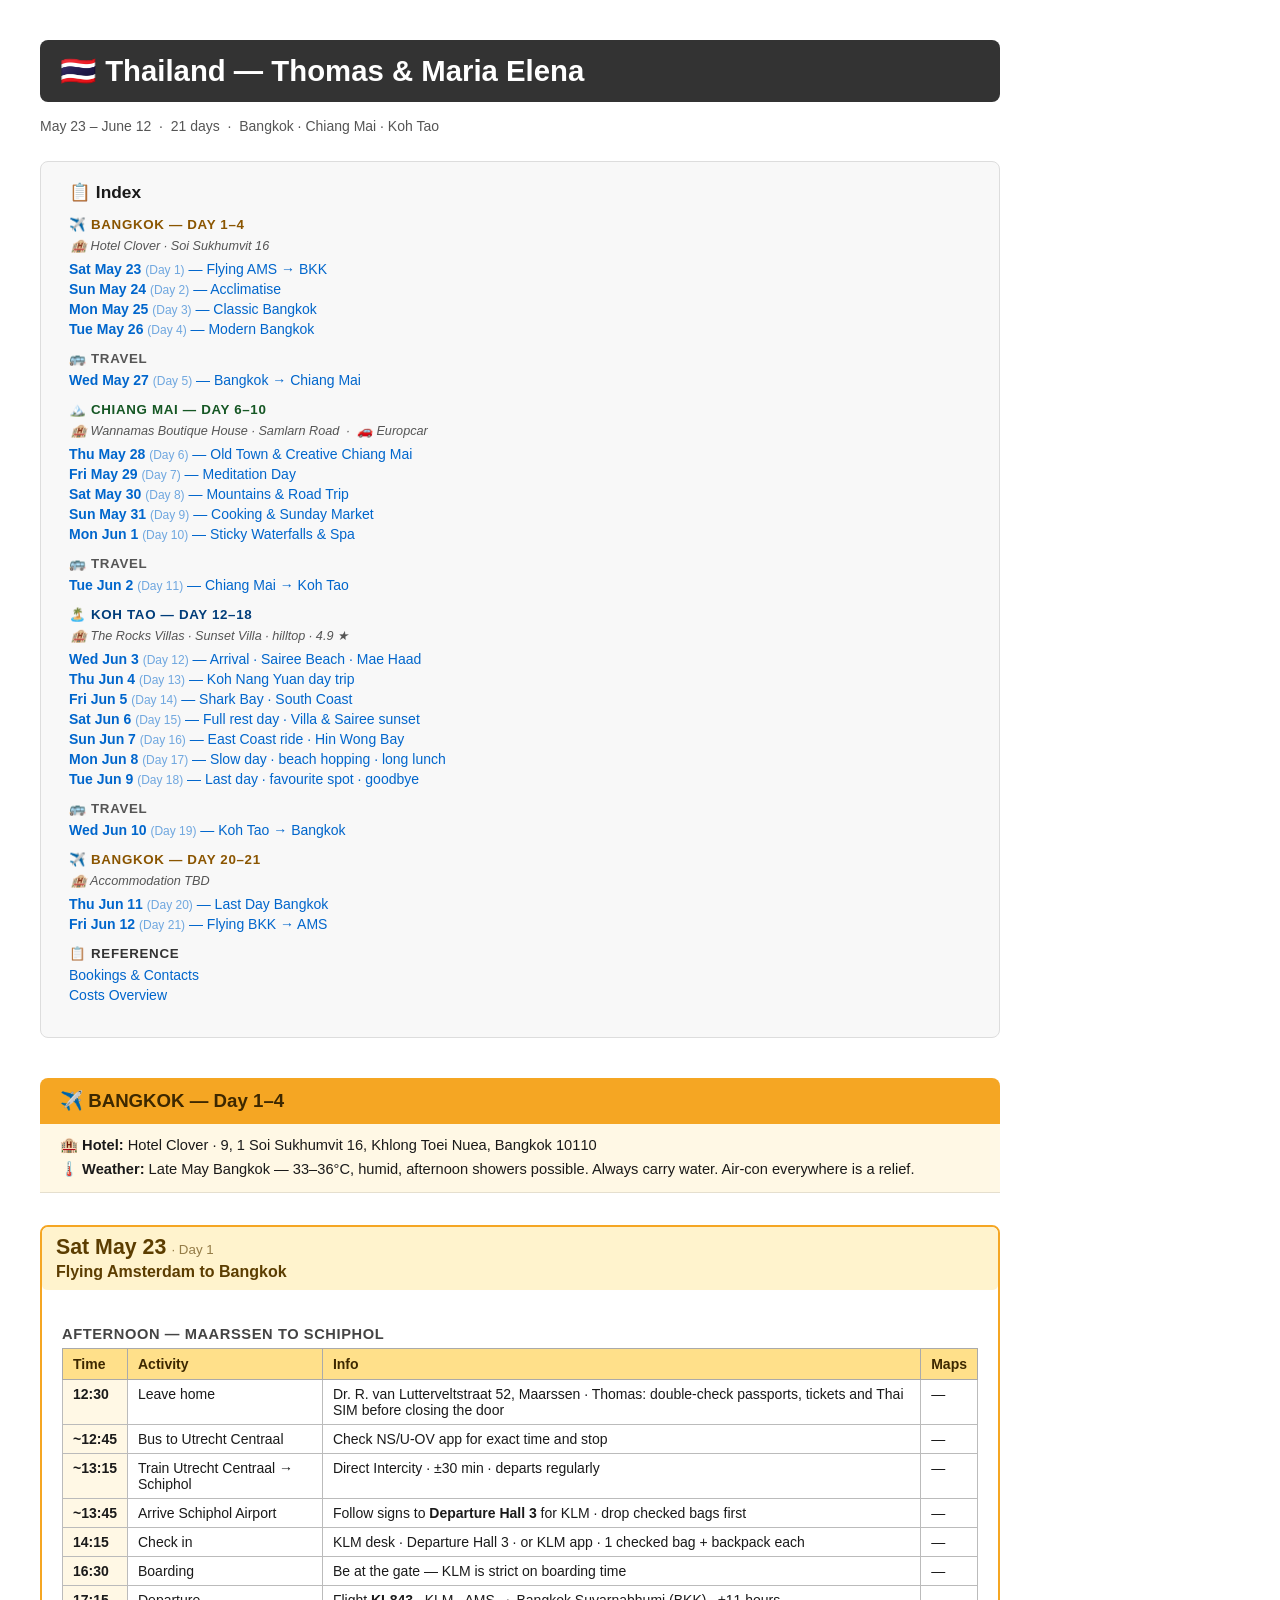
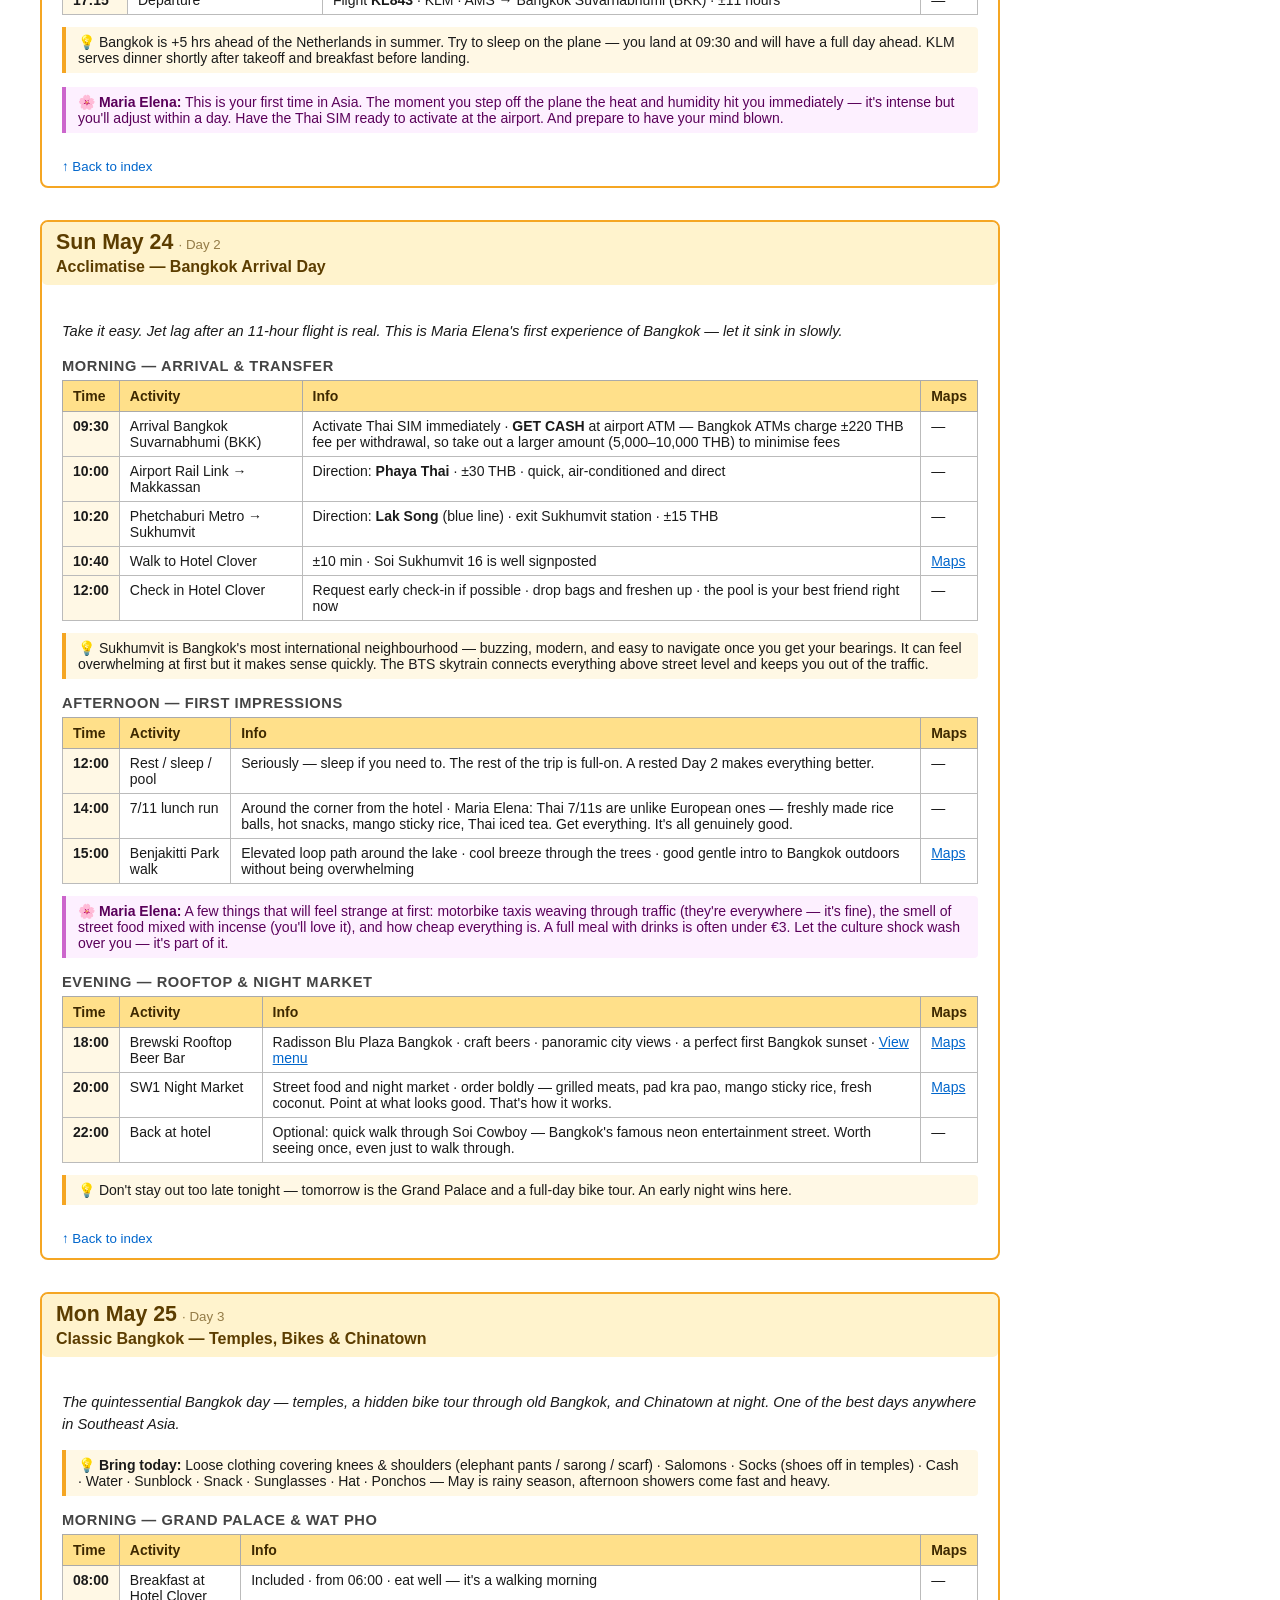
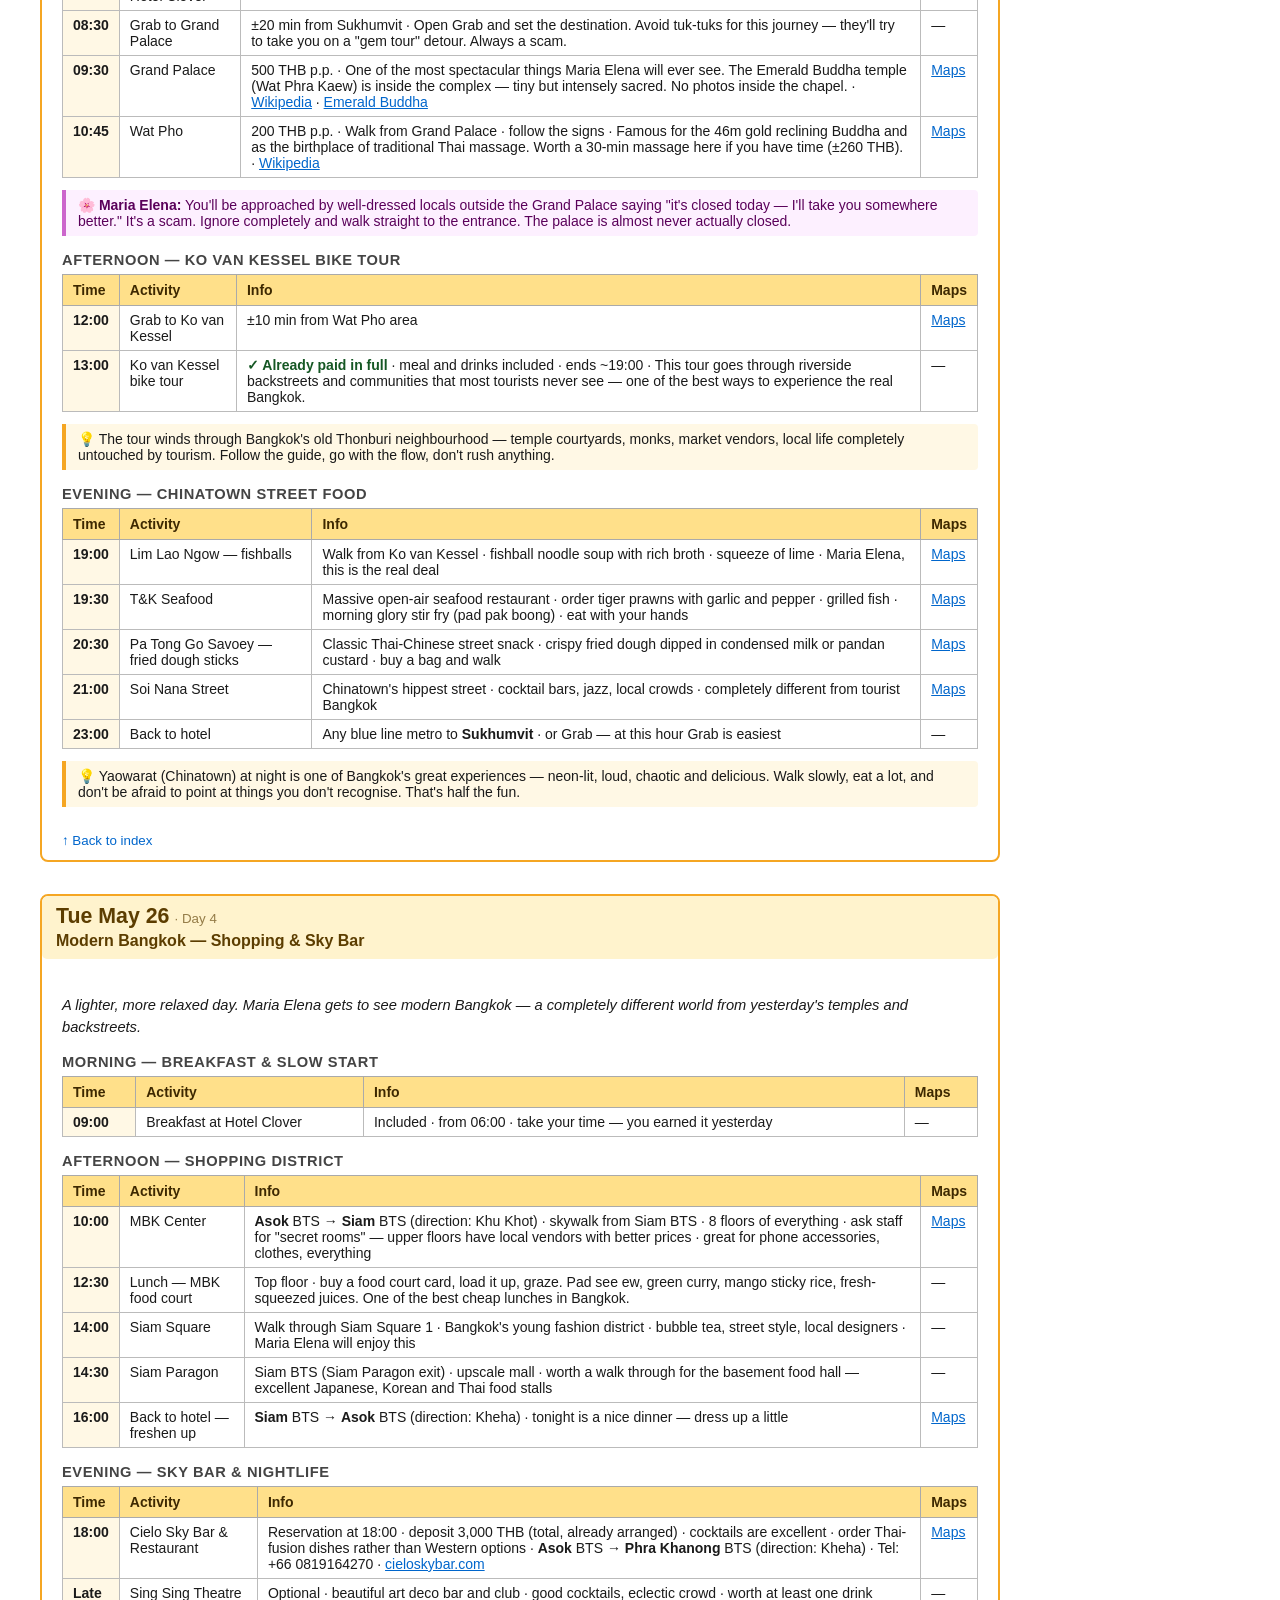
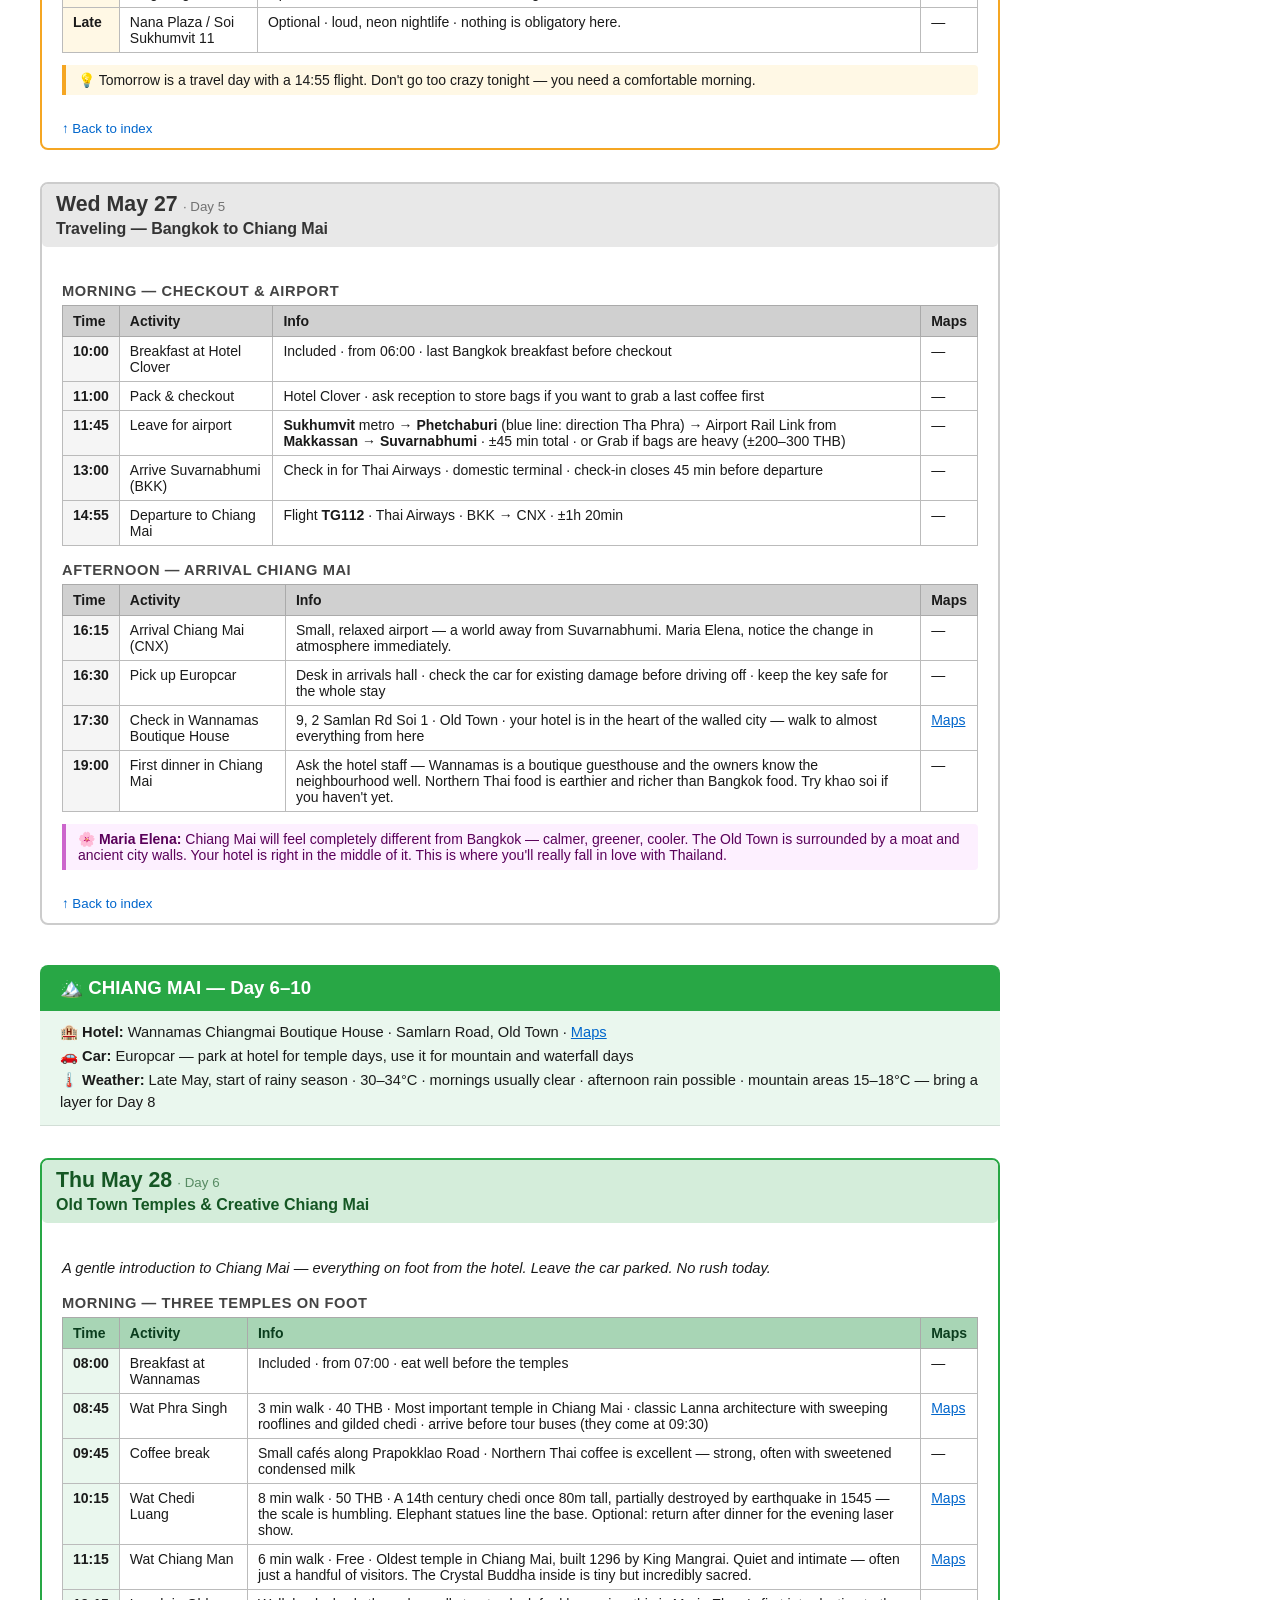
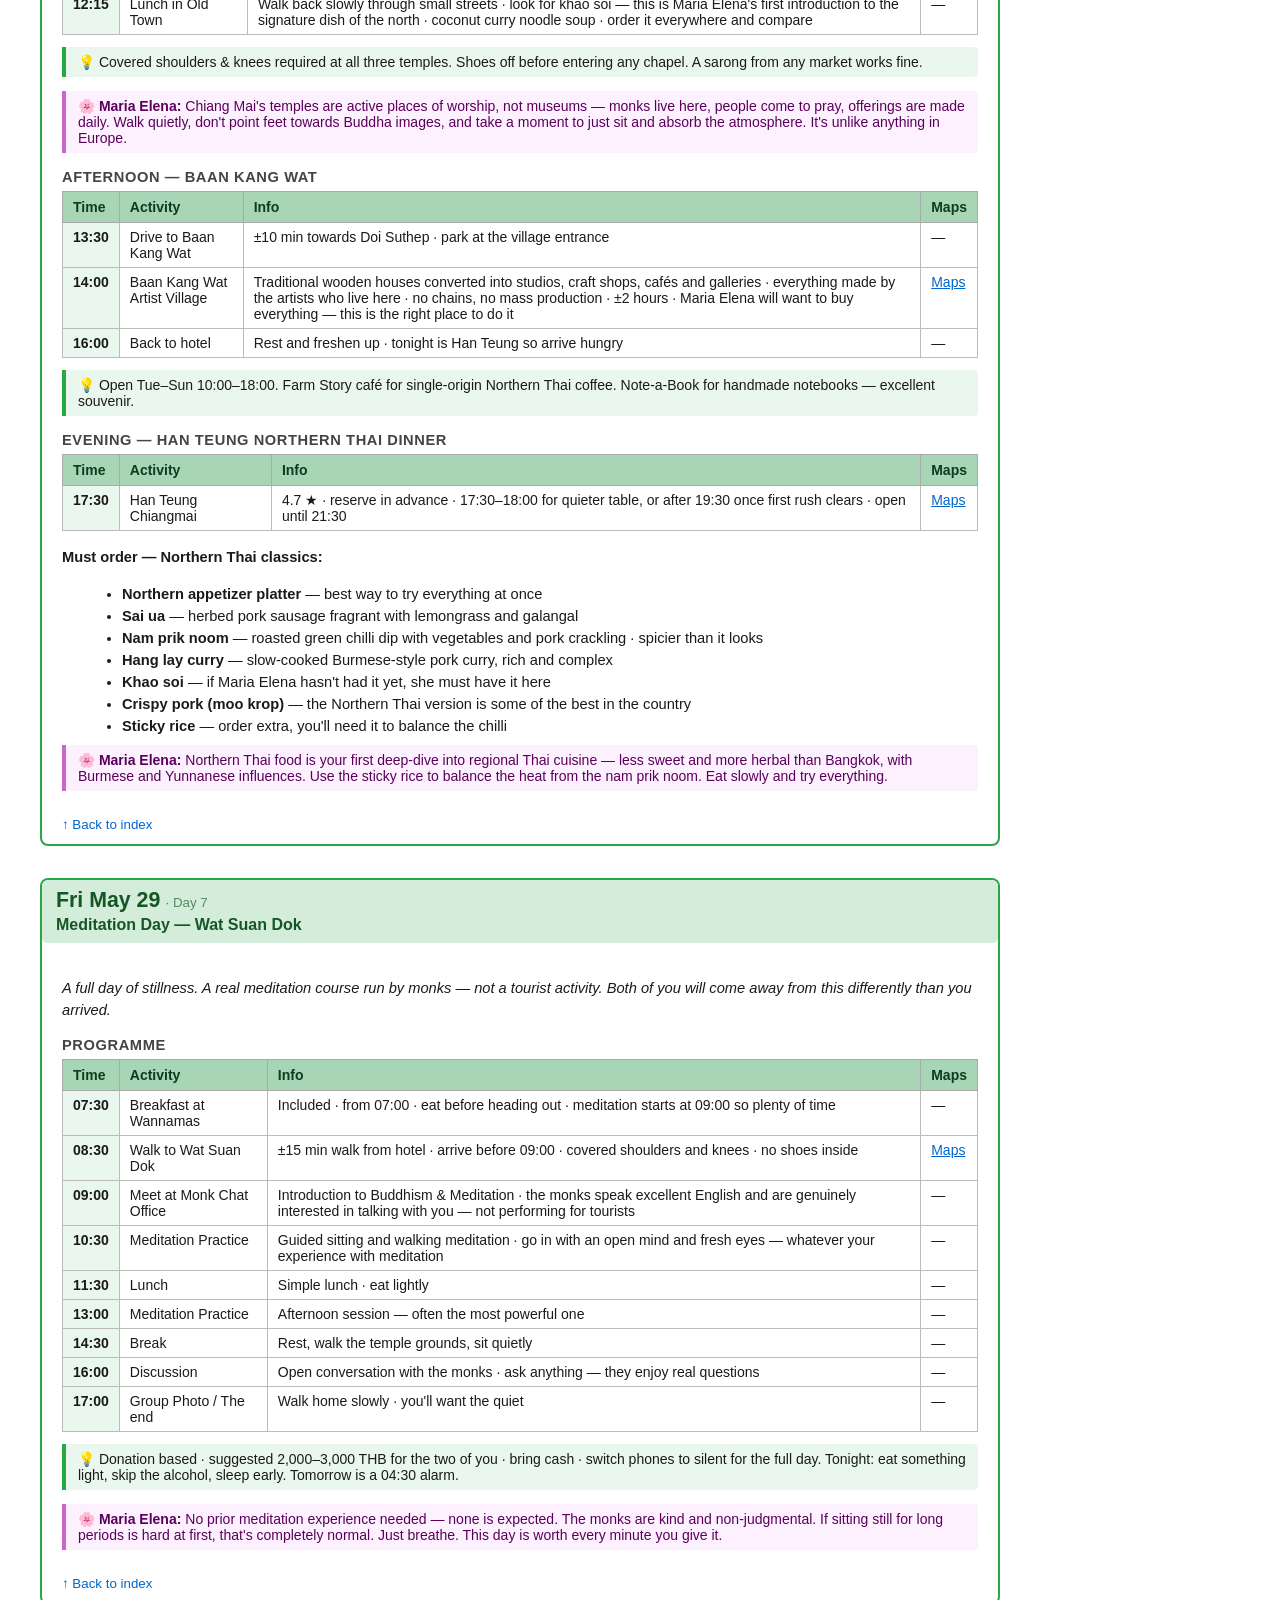
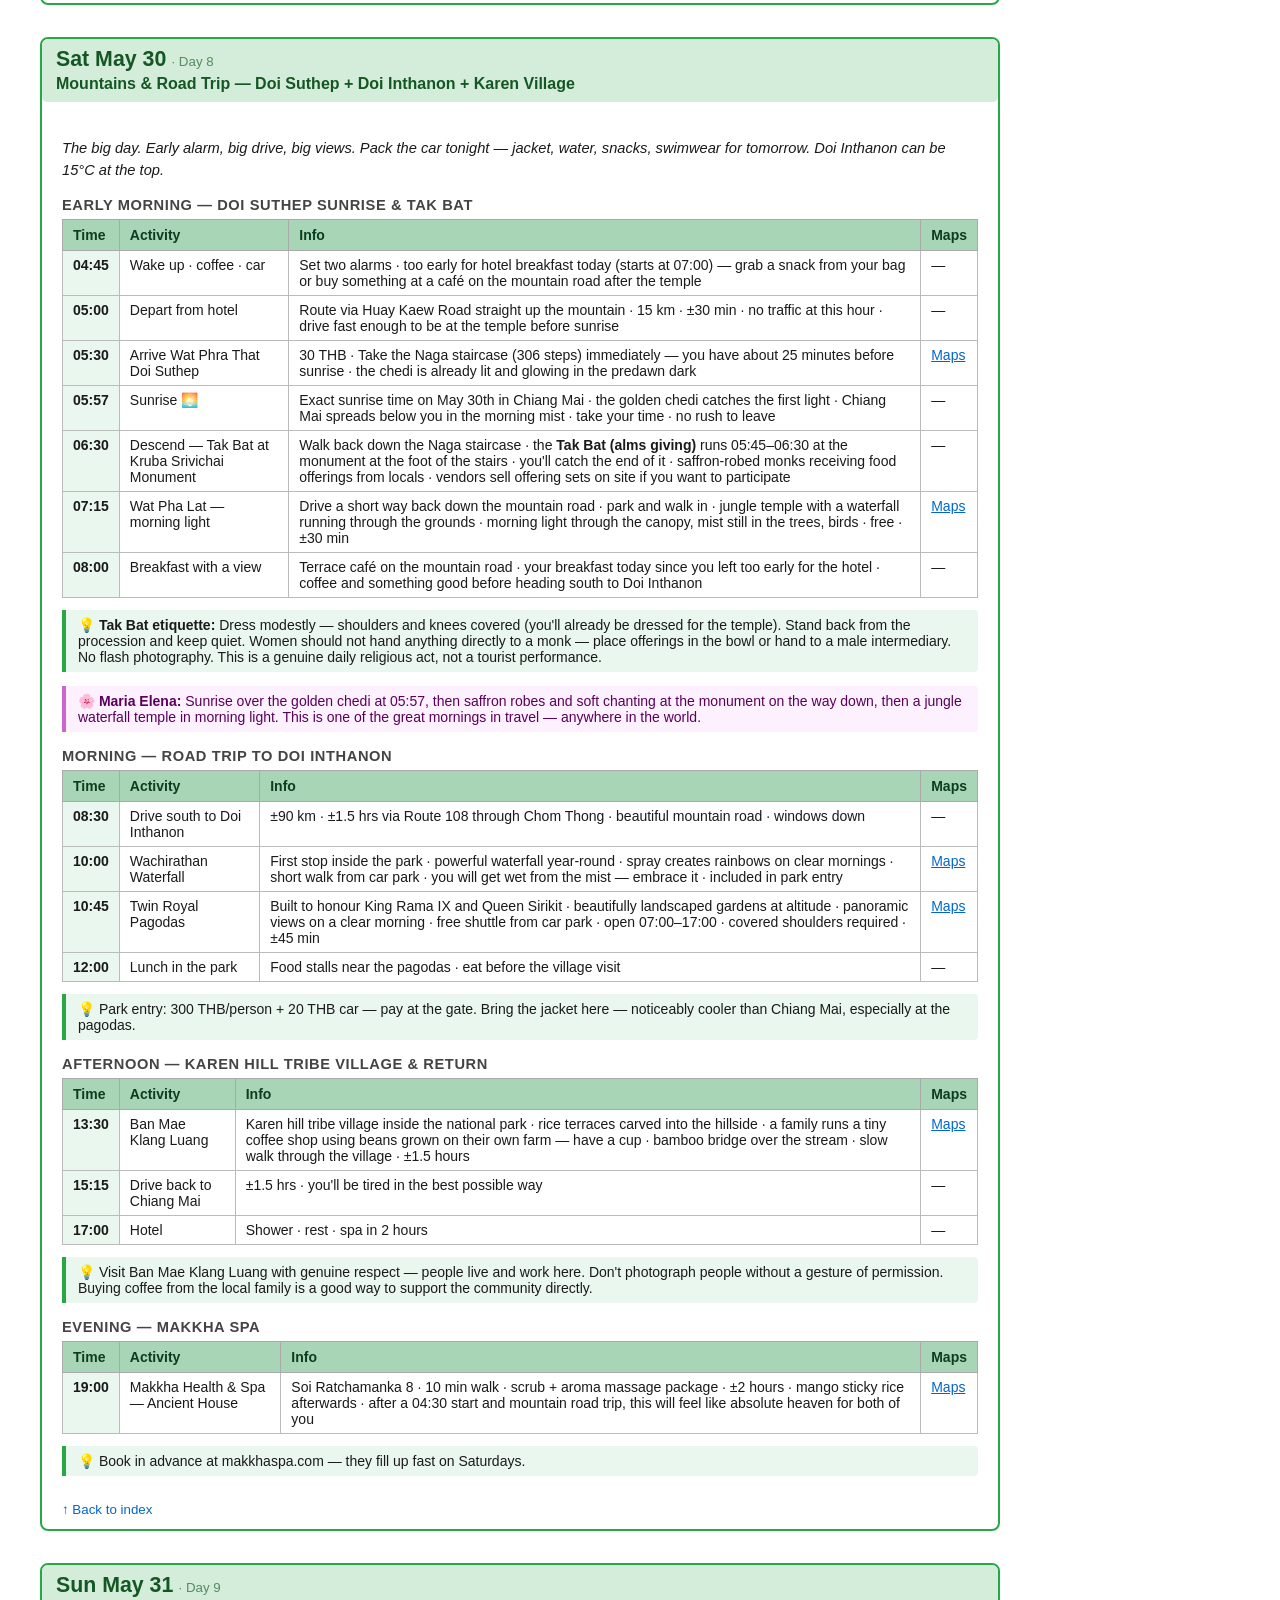
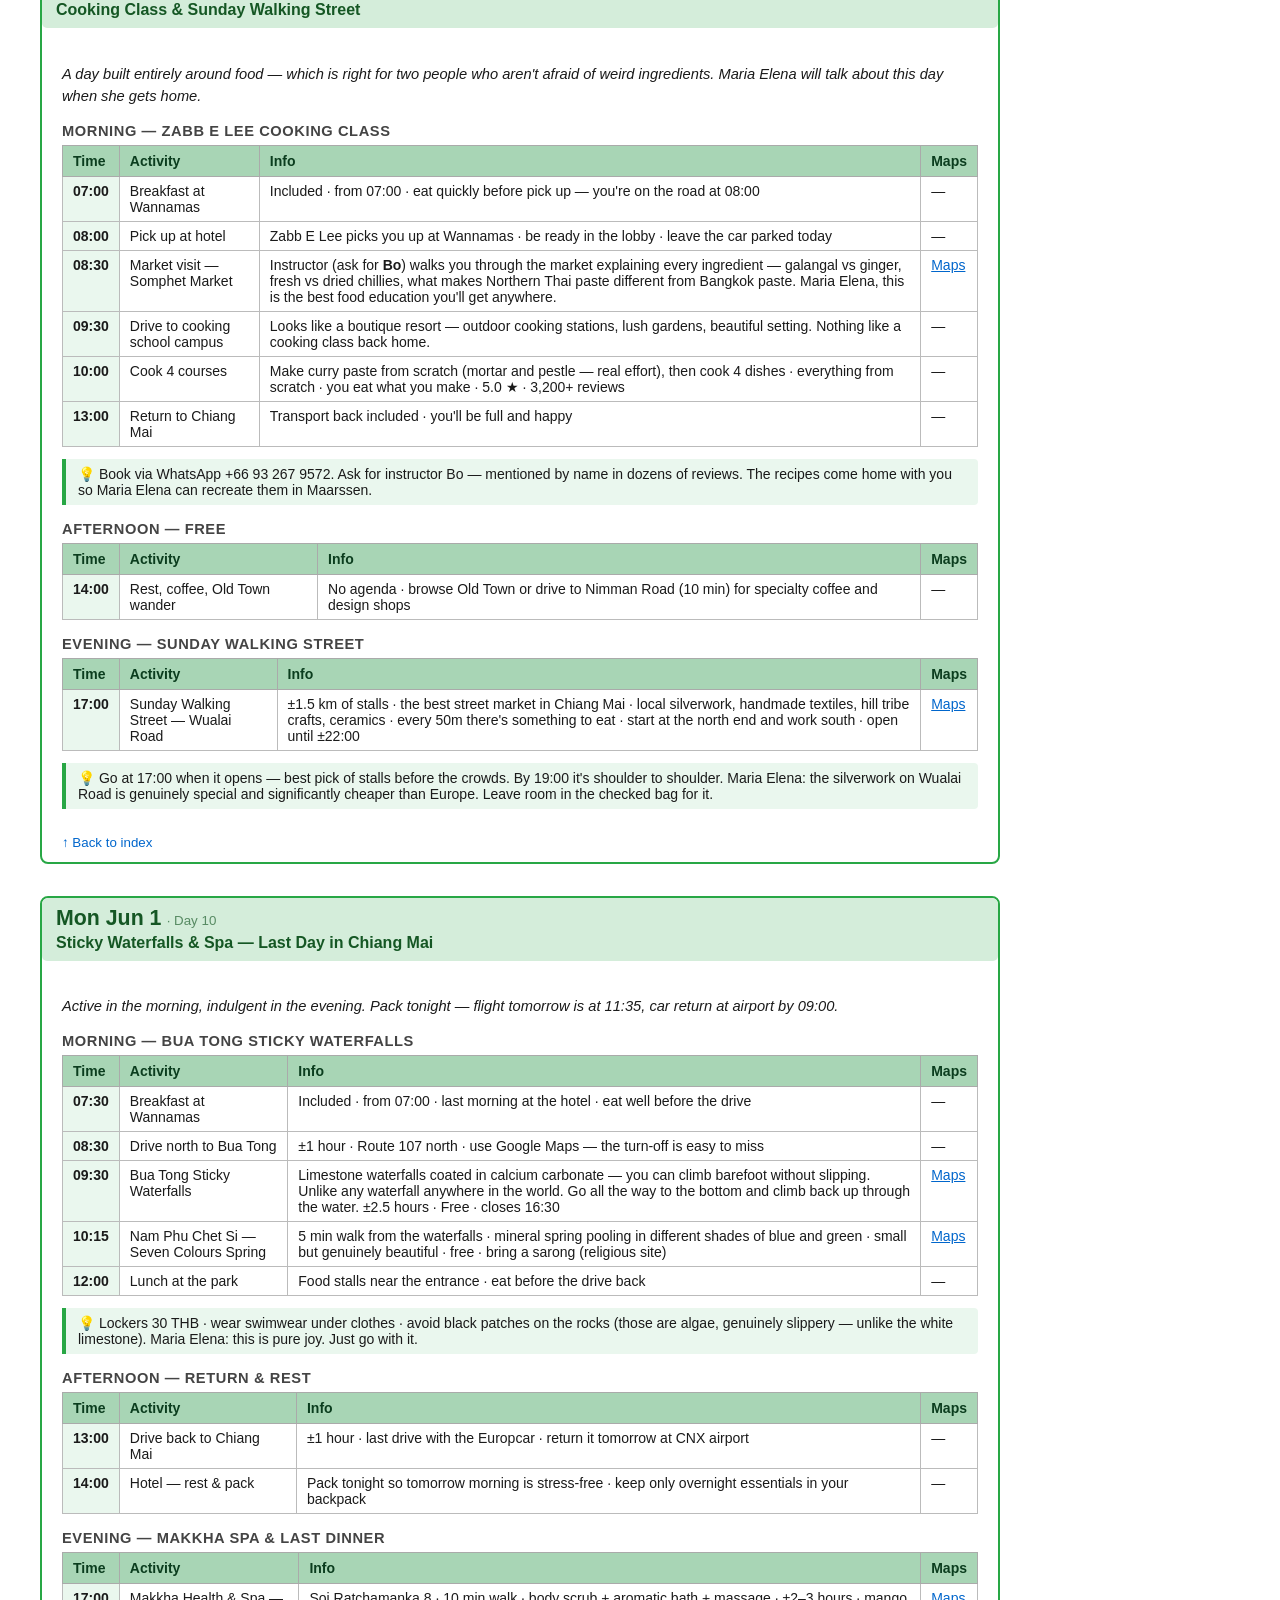
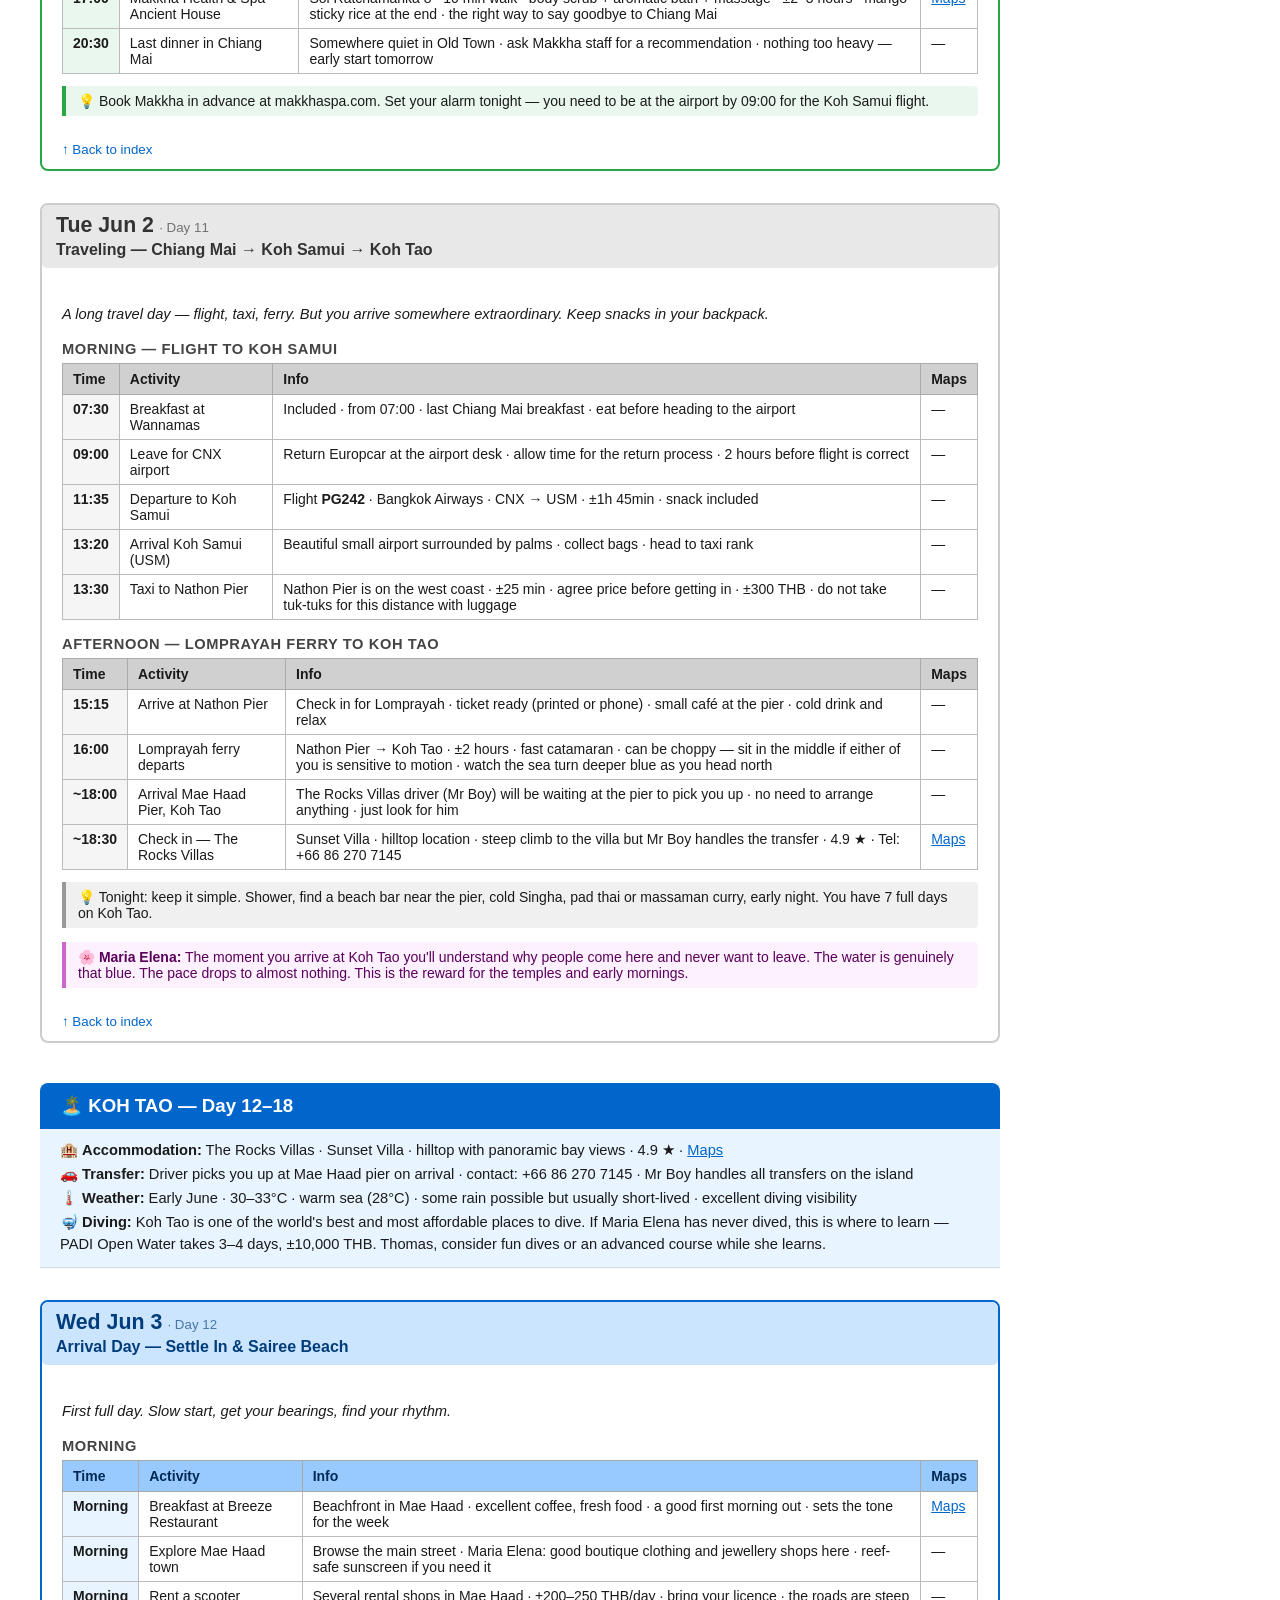
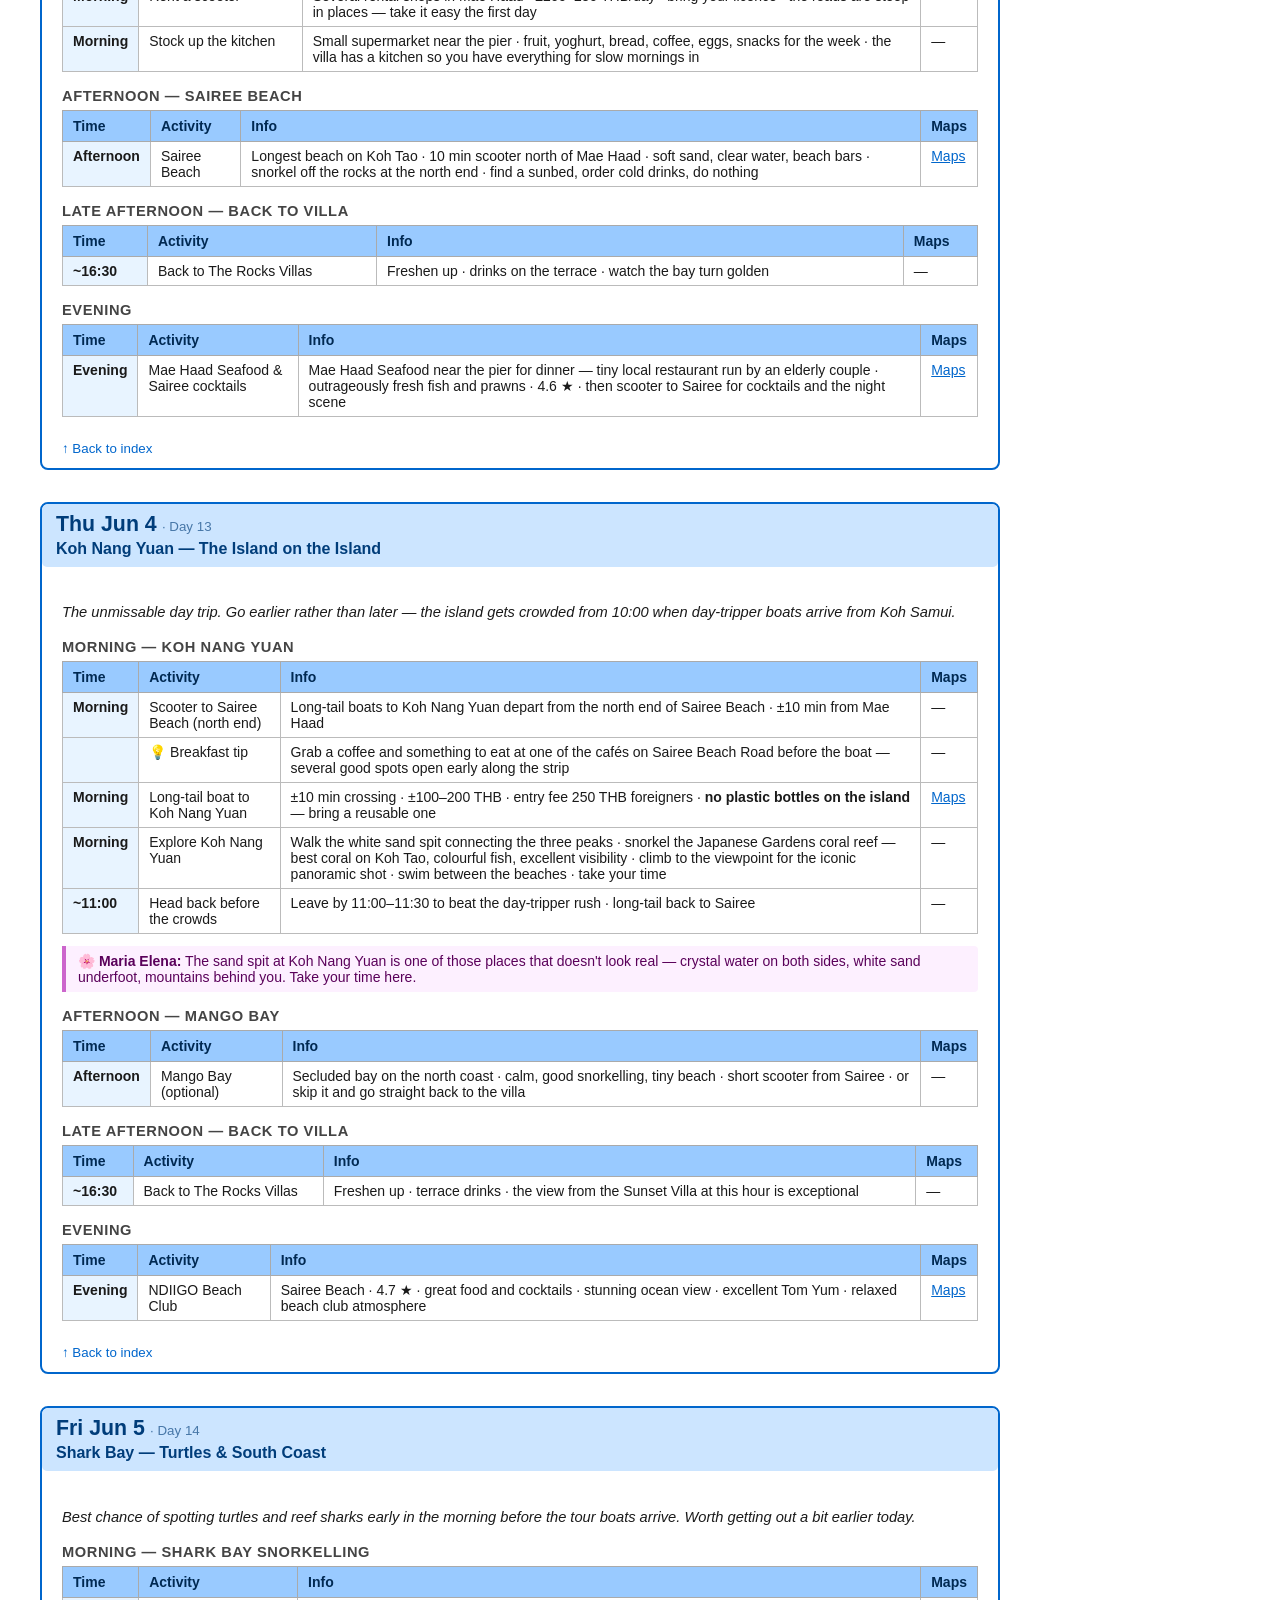
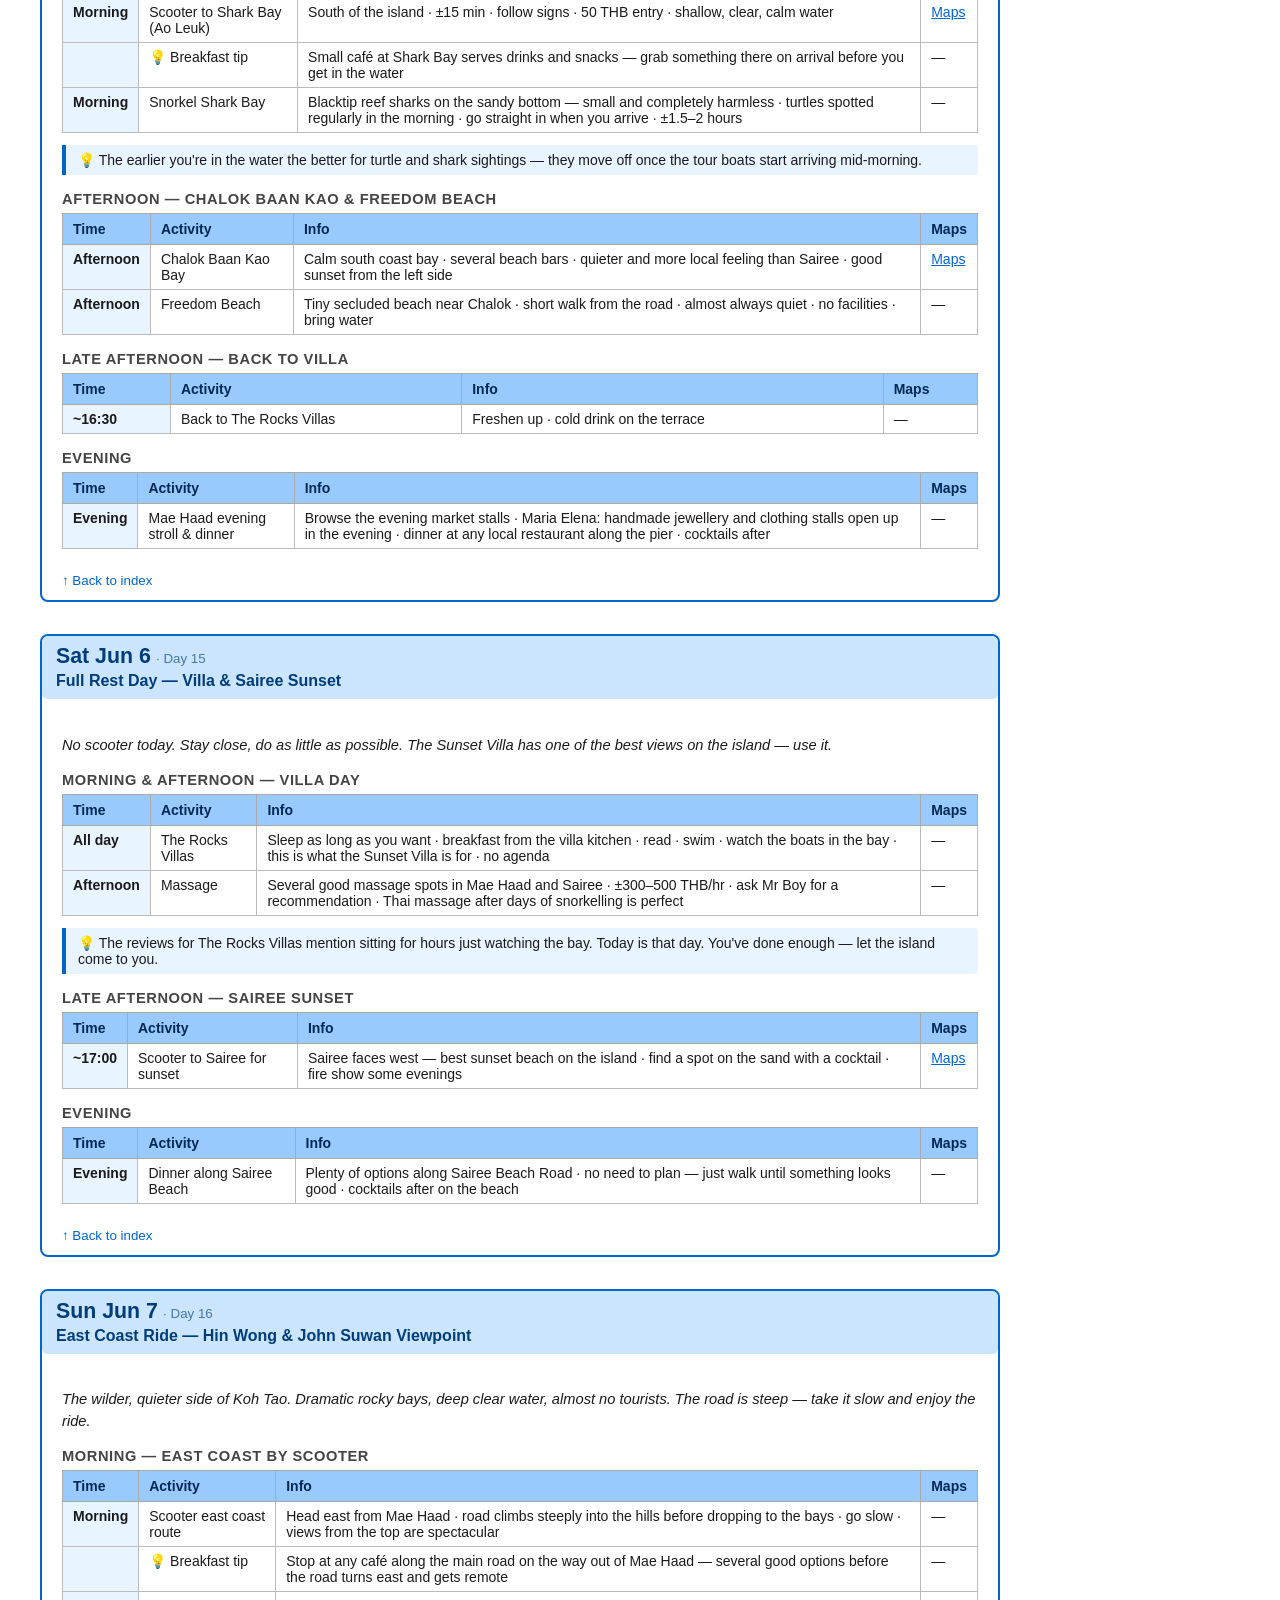
<file: thailand_planning_2.html>
<!DOCTYPE html>
<html lang="en">
<head>
<meta charset="UTF-8">
<style>
  body { font-family: Calibri, Arial, sans-serif; font-size: 11pt; margin: 40px; color: #1a1a1a; max-width: 960px; }
  h1 { font-size: 20pt; margin-top: 32px; margin-bottom: 4px; padding: 10px 16px; border-radius: 6px; }
  h2 { font-size: 14pt; margin-top: 0; margin-bottom: 4px; padding: 8px 14px; border-radius: 5px; }
  h3 { font-size: 11pt; font-weight: bold; margin-top: 16px; margin-bottom: 6px; color: #444; text-transform: uppercase; letter-spacing: 0.04em; }
  p, li { font-size: 11pt; line-height: 1.5; }
  ul { margin: 4px 0 8px 20px; }
  a { color: #0066CC; }

  table { border-collapse: collapse; width: 100%; margin-bottom: 12px; font-size: 10.5pt; }
  th { padding: 7px 10px; text-align: left; font-weight: bold; border: 1.5px solid #aaa; }
  td { padding: 6px 10px; border: 1px solid #bbb; vertical-align: top; }

  .tip { padding: 7px 12px; border-left: 4px solid; border-radius: 0 4px 4px 0; margin: 8px 0 14px; font-size: 10.5pt; }
  .tip-maria { padding: 7px 12px; border-left: 4px solid #cc66cc; border-radius: 0 4px 4px 0; margin: 8px 0 14px; font-size: 10.5pt; background: #fdf0ff; color: #5a005a; }

  .day-card { border: 2px solid #ddd; border-radius: 8px; margin-bottom: 32px; overflow: hidden; }
  .day-card-inner { padding: 16px 20px 12px; }
  .section-banner { padding: 12px 20px; margin: 40px 0 0; border-radius: 8px 8px 0 0; font-size: 14pt; font-weight: bold; }

  .travel .day-card { border-color: #ccc; }
  .travel h2 { background: #e8e8e8; color: #333; }
  .travel th { background: #d0d0d0; }
  .travel td:first-child { background: #f5f5f5; font-weight: bold; }
  .travel .tip { background: #f0f0f0; border-color: #999; }
  .travel .section-banner { background: #555; color: white; }

  .bangkok .day-card { border-color: #F5A623; }
  .bangkok h2 { background: #FFF3CD; color: #5C3D00; }
  .bangkok th { background: #FFE08A; color: #3d2800; }
  .bangkok td:first-child { background: #FFF8E5; font-weight: bold; }
  .bangkok .tip { background: #FFF8E5; border-color: #F5A623; }
  .bangkok .section-banner { background: #F5A623; color: #3d2800; }

  .chiangmai .day-card { border-color: #28A745; }
  .chiangmai h2 { background: #D4EDDA; color: #155724; }
  .chiangmai th { background: #A8D5B5; color: #0b3d1e; }
  .chiangmai td:first-child { background: #EAF7EE; font-weight: bold; }
  .chiangmai .tip { background: #EAF7EE; border-color: #28A745; }
  .chiangmai .section-banner { background: #28A745; color: white; }

  .kohtao .day-card { border-color: #0066CC; }
  .kohtao h2 { background: #CCE5FF; color: #003d7a; }
  .kohtao th { background: #99CAFF; color: #002952; }
  .kohtao td:first-child { background: #E8F4FF; font-weight: bold; }
  .kohtao .tip { background: #E8F4FF; border-color: #0066CC; }
  .kohtao .section-banner { background: #0066CC; color: white; }

  .tbd { color: #999; font-style: italic; }
  .paid { color: #155724; font-weight: bold; }

  .bookings-table th { background: #444; color: white; }
  .bookings-table td:first-child { font-weight: bold; }
  .costs-table th { background: #666; color: white; }

  .index { background: #f8f8f8; border: 1px solid #ddd; border-radius: 8px; padding: 20px 28px; margin-bottom: 36px; }
  .index h2 { background: none; color: #1a1a1a; font-size: 13pt; padding: 0; margin: 0 0 14px; }
  .index-section { margin-bottom: 12px; }
  .index-section-title { font-size: 10pt; font-weight: bold; text-transform: uppercase; letter-spacing: 0.05em; margin-bottom: 4px; }
  .index-section-title.bkk { color: #8a5500; }
  .index-section-title.cm { color: #155724; }
  .index-section-title.kt { color: #003d7a; }
  .index-section-title.tr { color: #555; }
  .index-grid { display: block; }
  .index-grid a { font-size: 10.5pt; color: #0066CC; text-decoration: none; display: block; padding: 2px 0; }
  .index-grid a:hover { text-decoration: underline; }
  .index-info { font-size: 9.5pt; color: #555; padding: 2px 0 6px 2px; font-style: italic; }
  .back-to-top { display: inline-block; font-size: 10pt; color: #0066CC; text-decoration: none; margin-top: 12px; }
  .info-strip { padding: 8px 20px 10px; font-size: 10.5pt; border-bottom: 1px solid rgba(0,0,0,0.1); }
  .info-strip p { margin: 2px 0; }
  .bangkok .info-strip { background: #FFF8E5; }
  .chiangmai .info-strip { background: #EAF7EE; }
  .kohtao .info-strip { background: #E8F4FF; }
  .travel .info-strip { background: #f5f5f5; }
</style>
</head>
<body>

<div id="top"></div>
<h1 style="background:#333; color:white; font-size:22pt; padding:14px 20px; border-radius:8px; margin-bottom:8px;">🇹🇭 Thailand — Thomas &amp; Maria Elena</h1>
<p style="color:#555; margin-bottom:24px; font-size:10.5pt;">May 23 – June 12 &nbsp;·&nbsp; 21 days &nbsp;·&nbsp; Bangkok · Chiang Mai · Koh Tao</p>

<!-- INDEX -->
<div class="index">
  <h2>📋 Index</h2>
  <div class="index-section">
    <div class="index-section-title bkk">✈️ Bangkok — Day 1–4</div>
    <div class="index-info">🏨 Hotel Clover · Soi Sukhumvit 16</div>
    <div class="index-grid">
      <a href="#day1"><strong>Sat May 23</strong> <span style="opacity:0.55;font-size:9pt;">(Day 1)</span> — Flying AMS → BKK</a>
      <a href="#day2"><strong>Sun May 24</strong> <span style="opacity:0.55;font-size:9pt;">(Day 2)</span> — Acclimatise</a>
      <a href="#day3"><strong>Mon May 25</strong> <span style="opacity:0.55;font-size:9pt;">(Day 3)</span> — Classic Bangkok</a>
      <a href="#day4"><strong>Tue May 26</strong> <span style="opacity:0.55;font-size:9pt;">(Day 4)</span> — Modern Bangkok</a>
    </div>
  </div>
  <div class="index-section">
    <div class="index-section-title tr">🚌 Travel</div>
    <div class="index-grid">
      <a href="#day5"><strong>Wed May 27</strong> <span style="opacity:0.55;font-size:9pt;">(Day 5)</span> — Bangkok → Chiang Mai</a>
    </div>
  </div>
  <div class="index-section">
    <div class="index-section-title cm">🏔️ Chiang Mai — Day 6–10</div>
    <div class="index-info">🏨 Wannamas Boutique House · Samlarn Road &nbsp;·&nbsp; 🚗 Europcar</div>
    <div class="index-grid">
      <a href="#day6"><strong>Thu May 28</strong> <span style="opacity:0.55;font-size:9pt;">(Day 6)</span> — Old Town &amp; Creative Chiang Mai</a>
      <a href="#day7"><strong>Fri May 29</strong> <span style="opacity:0.55;font-size:9pt;">(Day 7)</span> — Meditation Day</a>
      <a href="#day8"><strong>Sat May 30</strong> <span style="opacity:0.55;font-size:9pt;">(Day 8)</span> — Mountains &amp; Road Trip</a>
      <a href="#day9"><strong>Sun May 31</strong> <span style="opacity:0.55;font-size:9pt;">(Day 9)</span> — Cooking &amp; Sunday Market</a>
      <a href="#day10"><strong>Mon Jun 1</strong> <span style="opacity:0.55;font-size:9pt;">(Day 10)</span> — Sticky Waterfalls &amp; Spa</a>
    </div>
  </div>
  <div class="index-section">
    <div class="index-section-title tr">🚌 Travel</div>
    <div class="index-grid">
      <a href="#day11"><strong>Tue Jun 2</strong> <span style="opacity:0.55;font-size:9pt;">(Day 11)</span> — Chiang Mai → Koh Tao</a>
    </div>
  </div>
  <div class="index-section">
    <div class="index-section-title kt">🏝️ Koh Tao — Day 12–18</div>
    <div class="index-info">🏨 The Rocks Villas · Sunset Villa · hilltop · 4.9 ★</div>
    <div class="index-grid">
      <a href="#day12"><strong>Wed Jun 3</strong> <span style="opacity:0.55;font-size:9pt;">(Day 12)</span> — Arrival · Sairee Beach · Mae Haad</a>
      <a href="#day13"><strong>Thu Jun 4</strong> <span style="opacity:0.55;font-size:9pt;">(Day 13)</span> — Koh Nang Yuan day trip</a>
      <a href="#day14"><strong>Fri Jun 5</strong> <span style="opacity:0.55;font-size:9pt;">(Day 14)</span> — Shark Bay · South Coast</a>
      <a href="#day15"><strong>Sat Jun 6</strong> <span style="opacity:0.55;font-size:9pt;">(Day 15)</span> — Full rest day · Villa &amp; Sairee sunset</a>
      <a href="#day16"><strong>Sun Jun 7</strong> <span style="opacity:0.55;font-size:9pt;">(Day 16)</span> — East Coast ride · Hin Wong Bay</a>
      <a href="#day17"><strong>Mon Jun 8</strong> <span style="opacity:0.55;font-size:9pt;">(Day 17)</span> — Slow day · beach hopping · long lunch</a>
      <a href="#day18"><strong>Tue Jun 9</strong> <span style="opacity:0.55;font-size:9pt;">(Day 18)</span> — Last day · favourite spot · goodbye</a>
    </div>
  </div>
  <div class="index-section">
    <div class="index-section-title tr">🚌 Travel</div>
    <div class="index-grid">
      <a href="#day19"><strong>Wed Jun 10</strong> <span style="opacity:0.55;font-size:9pt;">(Day 19)</span> — Koh Tao → Bangkok</a>
    </div>
  </div>
  <div class="index-section">
    <div class="index-section-title bkk">✈️ Bangkok — Day 20–21</div>
    <div class="index-info">🏨 Accommodation TBD</div>
    <div class="index-grid">
      <a href="#day20"><strong>Thu Jun 11</strong> <span style="opacity:0.55;font-size:9pt;">(Day 20)</span> — Last Day Bangkok</a>
      <a href="#day21"><strong>Fri Jun 12</strong> <span style="opacity:0.55;font-size:9pt;">(Day 21)</span> — Flying BKK → AMS</a>
    </div>
  </div>
  <div class="index-section">
    <div class="index-section-title" style="color:#333;">📋 Reference</div>
    <div class="index-grid">
      <a href="#bookings">Bookings &amp; Contacts</a>
      <a href="#costs">Costs Overview</a>
    </div>
  </div>
</div>

<!-- ====== BANGKOK 1-4 ====== -->
<div class="bangkok">
<div class="section-banner">✈️ BANGKOK — Day 1–4</div>
<div class="info-strip">
  <p>🏨 <strong>Hotel:</strong> Hotel Clover · 9, 1 Soi Sukhumvit 16, Khlong Toei Nuea, Bangkok 10110</p>
  <p>🌡️ <strong>Weather:</strong> Late May Bangkok — 33–36°C, humid, afternoon showers possible. Always carry water. Air-con everywhere is a relief.</p>
</div>

<div id="day1" style="margin-top:32px;"></div>
<div class="day-card">
<h2><span style="font-size:16pt;font-weight:bold;">Sat May 23</span> <span style="font-size:10pt;font-weight:normal;opacity:0.65;">· Day 1</span><br><span style="font-size:12pt;">Flying Amsterdam to Bangkok</span></h2>
<div class="day-card-inner">

<h3>Afternoon — Maarssen to Schiphol</h3>
<table>
  <tr><th>Time</th><th>Activity</th><th>Info</th><th>Maps</th></tr>
  <tr><td>12:30</td><td>Leave home</td><td>Dr. R. van Lutterveltstraat 52, Maarssen · Thomas: double-check passports, tickets and Thai SIM before closing the door</td><td>—</td></tr>
  <tr><td>~12:45</td><td>Bus to Utrecht Centraal</td><td>Check NS/U-OV app for exact time and stop</td><td>—</td></tr>
  <tr><td>~13:15</td><td>Train Utrecht Centraal → Schiphol</td><td>Direct Intercity · ±30 min · departs regularly</td><td>—</td></tr>
  <tr><td>~13:45</td><td>Arrive Schiphol Airport</td><td>Follow signs to <strong>Departure Hall 3</strong> for KLM · drop checked bags first</td><td>—</td></tr>
  <tr><td>14:15</td><td>Check in</td><td>KLM desk · Departure Hall 3 · or KLM app · 1 checked bag + backpack each</td><td>—</td></tr>
  <tr><td>16:30</td><td>Boarding</td><td>Be at the gate — KLM is strict on boarding time</td><td>—</td></tr>
  <tr><td>17:15</td><td>Departure</td><td>Flight <strong>KL843</strong> · KLM · AMS → Bangkok Suvarnabhumi (BKK) · ±11 hours</td><td>—</td></tr>
</table>
<div class="tip">💡 Bangkok is +5 hrs ahead of the Netherlands in summer. Try to sleep on the plane — you land at 09:30 and will have a full day ahead. KLM serves dinner shortly after takeoff and breakfast before landing.</div>
<div class="tip-maria">🌸 <strong>Maria Elena:</strong> This is your first time in Asia. The moment you step off the plane the heat and humidity hit you immediately — it's intense but you'll adjust within a day. Have the Thai SIM ready to activate at the airport. And prepare to have your mind blown.</div>

<a href="#top" class="back-to-top">↑ Back to index</a>
</div></div>

<div id="day2" style="margin-top:32px;"></div>
<div class="day-card">
<h2><span style="font-size:16pt;font-weight:bold;">Sun May 24</span> <span style="font-size:10pt;font-weight:normal;opacity:0.65;">· Day 2</span><br><span style="font-size:12pt;">Acclimatise — Bangkok Arrival Day</span></h2>
<div class="day-card-inner">
<p><em>Take it easy. Jet lag after an 11-hour flight is real. This is Maria Elena's first experience of Bangkok — let it sink in slowly.</em></p>

<h3>Morning — Arrival &amp; Transfer</h3>
<table>
  <tr><th>Time</th><th>Activity</th><th>Info</th><th>Maps</th></tr>
  <tr><td>09:30</td><td>Arrival Bangkok Suvarnabhumi (BKK)</td><td>Activate Thai SIM immediately · <strong>GET CASH</strong> at airport ATM — Bangkok ATMs charge ±220 THB fee per withdrawal, so take out a larger amount (5,000–10,000 THB) to minimise fees</td><td>—</td></tr>
  <tr><td>10:00</td><td>Airport Rail Link → Makkassan</td><td>Direction: <strong>Phaya Thai</strong> · ±30 THB · quick, air-conditioned and direct</td><td>—</td></tr>
  <tr><td>10:20</td><td>Phetchaburi Metro → Sukhumvit</td><td>Direction: <strong>Lak Song</strong> (blue line) · exit Sukhumvit station · ±15 THB</td><td>—</td></tr>
  <tr><td>10:40</td><td>Walk to Hotel Clover</td><td>±10 min · Soi Sukhumvit 16 is well signposted</td><td><a href="https://maps.app.goo.gl/GJ2JvRqJcxBVE9Jo6">Maps</a></td></tr>
  <tr><td>12:00</td><td>Check in Hotel Clover</td><td>Request early check-in if possible · drop bags and freshen up · the pool is your best friend right now</td><td>—</td></tr>
</table>
<div class="tip">💡 Sukhumvit is Bangkok's most international neighbourhood — buzzing, modern, and easy to navigate once you get your bearings. It can feel overwhelming at first but it makes sense quickly. The BTS skytrain connects everything above street level and keeps you out of the traffic.</div>

<h3>Afternoon — First Impressions</h3>
<table>
  <tr><th>Time</th><th>Activity</th><th>Info</th><th>Maps</th></tr>
  <tr><td>12:00</td><td>Rest / sleep / pool</td><td>Seriously — sleep if you need to. The rest of the trip is full-on. A rested Day 2 makes everything better.</td><td>—</td></tr>
  <tr><td>14:00</td><td>7/11 lunch run</td><td>Around the corner from the hotel · Maria Elena: Thai 7/11s are unlike European ones — freshly made rice balls, hot snacks, mango sticky rice, Thai iced tea. Get everything. It's all genuinely good.</td><td>—</td></tr>
  <tr><td>15:00</td><td>Benjakitti Park walk</td><td>Elevated loop path around the lake · cool breeze through the trees · good gentle intro to Bangkok outdoors without being overwhelming</td><td><a href="https://maps.app.goo.gl/mgrfDgQFZBF4CUX29">Maps</a></td></tr>
</table>
<div class="tip-maria">🌸 <strong>Maria Elena:</strong> A few things that will feel strange at first: motorbike taxis weaving through traffic (they're everywhere — it's fine), the smell of street food mixed with incense (you'll love it), and how cheap everything is. A full meal with drinks is often under €3. Let the culture shock wash over you — it's part of it.</div>

<h3>Evening — Rooftop &amp; Night Market</h3>
<table>
  <tr><th>Time</th><th>Activity</th><th>Info</th><th>Maps</th></tr>
  <tr><td>18:00</td><td>Brewski Rooftop Beer Bar</td><td>Radisson Blu Plaza Bangkok · craft beers · panoramic city views · a perfect first Bangkok sunset · <a href="https://online.pubhtml5.com/mqbjz/tbpq/#p=1">View menu</a></td><td><a href="https://maps.app.goo.gl/PhuUhBDBki544SLg8">Maps</a></td></tr>
  <tr><td>20:00</td><td>SW1 Night Market</td><td>Street food and night market · order boldly — grilled meats, pad kra pao, mango sticky rice, fresh coconut. Point at what looks good. That's how it works.</td><td><a href="https://maps.app.goo.gl/isSKB6BkWa5smSzLA">Maps</a></td></tr>
  <tr><td>22:00</td><td>Back at hotel</td><td>Optional: quick walk through Soi Cowboy — Bangkok's famous neon entertainment street. Worth seeing once, even just to walk through.</td><td>—</td></tr>
</table>
<div class="tip">💡 Don't stay out too late tonight — tomorrow is the Grand Palace and a full-day bike tour. An early night wins here.</div>

<a href="#top" class="back-to-top">↑ Back to index</a>
</div></div>

<div id="day3" style="margin-top:32px;"></div>
<div class="day-card">
<h2><span style="font-size:16pt;font-weight:bold;">Mon May 25</span> <span style="font-size:10pt;font-weight:normal;opacity:0.65;">· Day 3</span><br><span style="font-size:12pt;">Classic Bangkok — Temples, Bikes &amp; Chinatown</span></h2>
<div class="day-card-inner">
<p><em>The quintessential Bangkok day — temples, a hidden bike tour through old Bangkok, and Chinatown at night. One of the best days anywhere in Southeast Asia.</em></p>

<div class="tip">💡 <strong>Bring today:</strong> Loose clothing covering knees &amp; shoulders (elephant pants / sarong / scarf) · Salomons · Socks (shoes off in temples) · Cash · Water · Sunblock · Snack · Sunglasses · Hat · Ponchos — May is rainy season, afternoon showers come fast and heavy.</div>

<h3>Morning — Grand Palace &amp; Wat Pho</h3>
<table>
  <tr><th>Time</th><th>Activity</th><th>Info</th><th>Maps</th></tr>
  <tr><td>08:00</td><td>Breakfast at Hotel Clover</td><td>Included · from 06:00 · eat well — it's a walking morning</td><td>—</td></tr>
  <tr><td>08:30</td><td>Grab to Grand Palace</td><td>±20 min from Sukhumvit · Open Grab and set the destination. Avoid tuk-tuks for this journey — they'll try to take you on a "gem tour" detour. Always a scam.</td><td>—</td></tr>
  <tr><td>09:30</td><td>Grand Palace</td><td>500 THB p.p. · One of the most spectacular things Maria Elena will ever see. The Emerald Buddha temple (Wat Phra Kaew) is inside the complex — tiny but intensely sacred. No photos inside the chapel. · <a href="https://en.wikipedia.org/wiki/Grand_Palace">Wikipedia</a> · <a href="https://en.wikipedia.org/wiki/Emerald_Buddha">Emerald Buddha</a></td><td><a href="https://maps.app.goo.gl/gWJKntVFmYYoXPLS8">Maps</a></td></tr>
  <tr><td>10:45</td><td>Wat Pho</td><td>200 THB p.p. · Walk from Grand Palace · follow the signs · Famous for the 46m gold reclining Buddha and as the birthplace of traditional Thai massage. Worth a 30-min massage here if you have time (±260 THB). · <a href="https://en.wikipedia.org/wiki/Wat_Pho">Wikipedia</a></td><td><a href="https://maps.app.goo.gl/C6tcBsFb8RnGyEn57">Maps</a></td></tr>
</table>
<div class="tip-maria">🌸 <strong>Maria Elena:</strong> You'll be approached by well-dressed locals outside the Grand Palace saying "it's closed today — I'll take you somewhere better." It's a scam. Ignore completely and walk straight to the entrance. The palace is almost never actually closed.</div>

<h3>Afternoon — Ko van Kessel Bike Tour</h3>
<table>
  <tr><th>Time</th><th>Activity</th><th>Info</th><th>Maps</th></tr>
  <tr><td>12:00</td><td>Grab to Ko van Kessel</td><td>±10 min from Wat Pho area</td><td><a href="https://maps.app.goo.gl/p9HwHFpWncidrBZ98">Maps</a></td></tr>
  <tr><td>13:00</td><td>Ko van Kessel bike tour</td><td><span class="paid">✓ Already paid in full</span> · meal and drinks included · ends ~19:00 · This tour goes through riverside backstreets and communities that most tourists never see — one of the best ways to experience the real Bangkok.</td><td>—</td></tr>
</table>
<div class="tip">💡 The tour winds through Bangkok's old Thonburi neighbourhood — temple courtyards, monks, market vendors, local life completely untouched by tourism. Follow the guide, go with the flow, don't rush anything.</div>

<h3>Evening — Chinatown Street Food</h3>
<table>
  <tr><th>Time</th><th>Activity</th><th>Info</th><th>Maps</th></tr>
  <tr><td>19:00</td><td>Lim Lao Ngow — fishballs</td><td>Walk from Ko van Kessel · fishball noodle soup with rich broth · squeeze of lime · Maria Elena, this is the real deal</td><td><a href="https://maps.app.goo.gl/7QhnQT99yDebLuoP7">Maps</a></td></tr>
  <tr><td>19:30</td><td>T&amp;K Seafood</td><td>Massive open-air seafood restaurant · order tiger prawns with garlic and pepper · grilled fish · morning glory stir fry (pad pak boong) · eat with your hands</td><td><a href="https://maps.app.goo.gl/RYk2iV3mwf4zQa8r7">Maps</a></td></tr>
  <tr><td>20:30</td><td>Pa Tong Go Savoey — fried dough sticks</td><td>Classic Thai-Chinese street snack · crispy fried dough dipped in condensed milk or pandan custard · buy a bag and walk</td><td><a href="https://maps.app.goo.gl/SNcove32PmjRGTzDA">Maps</a></td></tr>
  <tr><td>21:00</td><td>Soi Nana Street</td><td>Chinatown's hippest street · cocktail bars, jazz, local crowds · completely different from tourist Bangkok</td><td><a href="https://maps.app.goo.gl/eRE64a64WMaPcWWT8">Maps</a></td></tr>
  <tr><td>23:00</td><td>Back to hotel</td><td>Any blue line metro to <strong>Sukhumvit</strong> · or Grab — at this hour Grab is easiest</td><td>—</td></tr>
</table>
<div class="tip">💡 Yaowarat (Chinatown) at night is one of Bangkok's great experiences — neon-lit, loud, chaotic and delicious. Walk slowly, eat a lot, and don't be afraid to point at things you don't recognise. That's half the fun.</div>

<a href="#top" class="back-to-top">↑ Back to index</a>
</div></div>

<div id="day4" style="margin-top:32px;"></div>
<div class="day-card">
<h2><span style="font-size:16pt;font-weight:bold;">Tue May 26</span> <span style="font-size:10pt;font-weight:normal;opacity:0.65;">· Day 4</span><br><span style="font-size:12pt;">Modern Bangkok — Shopping &amp; Sky Bar</span></h2>
<div class="day-card-inner">
<p><em>A lighter, more relaxed day. Maria Elena gets to see modern Bangkok — a completely different world from yesterday's temples and backstreets.</em></p>

<h3>Morning — Breakfast &amp; Slow Start</h3>
<table>
  <tr><th>Time</th><th>Activity</th><th>Info</th><th>Maps</th></tr>
  <tr><td>09:00</td><td>Breakfast at Hotel Clover</td><td>Included · from 06:00 · take your time — you earned it yesterday</td><td>—</td></tr>
</table>

<h3>Afternoon — Shopping District</h3>
<table>
  <tr><th>Time</th><th>Activity</th><th>Info</th><th>Maps</th></tr>
  <tr><td>10:00</td><td>MBK Center</td><td><strong>Asok</strong> BTS → <strong>Siam</strong> BTS (direction: Khu Khot) · skywalk from Siam BTS · 8 floors of everything · ask staff for "secret rooms" — upper floors have local vendors with better prices · great for phone accessories, clothes, everything</td><td><a href="https://maps.app.goo.gl/Sqg7pyQYiTaBxhLX9">Maps</a></td></tr>
  <tr><td>12:30</td><td>Lunch — MBK food court</td><td>Top floor · buy a food court card, load it up, graze. Pad see ew, green curry, mango sticky rice, fresh-squeezed juices. One of the best cheap lunches in Bangkok.</td><td>—</td></tr>
  <tr><td>14:00</td><td>Siam Square</td><td>Walk through Siam Square 1 · Bangkok's young fashion district · bubble tea, street style, local designers · Maria Elena will enjoy this</td><td>—</td></tr>
  <tr><td>14:30</td><td>Siam Paragon</td><td>Siam BTS (Siam Paragon exit) · upscale mall · worth a walk through for the basement food hall — excellent Japanese, Korean and Thai food stalls</td><td>—</td></tr>
  <tr><td>16:00</td><td>Back to hotel — freshen up</td><td><strong>Siam</strong> BTS → <strong>Asok</strong> BTS (direction: Kheha) · tonight is a nice dinner — dress up a little</td><td><a href="https://maps.app.goo.gl/yb88tp14EQAMVAXb6">Maps</a></td></tr>
</table>

<h3>Evening — Sky Bar &amp; Nightlife</h3>
<table>
  <tr><th>Time</th><th>Activity</th><th>Info</th><th>Maps</th></tr>
  <tr><td>18:00</td><td>Cielo Sky Bar &amp; Restaurant</td><td>Reservation at 18:00 · deposit 3,000 THB (total, already arranged) · cocktails are excellent · order Thai-fusion dishes rather than Western options · <strong>Asok</strong> BTS → <strong>Phra Khanong</strong> BTS (direction: Kheha) · Tel: +66 0819164270 · <a href="https://www.cieloskybar.com">cieloskybar.com</a></td><td><a href="https://maps.app.goo.gl/PYfp1hV9kFcbM342A">Maps</a></td></tr>
  <tr><td>Late</td><td>Sing Sing Theatre</td><td>Optional · beautiful art deco bar and club · good cocktails, eclectic crowd · worth at least one drink</td><td>—</td></tr>
  <tr><td>Late</td><td>Nana Plaza / Soi Sukhumvit 11</td><td>Optional · loud, neon nightlife · nothing is obligatory here.</td><td>—</td></tr>
</table>
<div class="tip">💡 Tomorrow is a travel day with a 14:55 flight. Don't go too crazy tonight — you need a comfortable morning.</div>

<a href="#top" class="back-to-top">↑ Back to index</a>
</div></div>

</div><!-- end bangkok -->

<!-- ====== TRAVEL DAY 5 ====== -->
<div class="travel">

<div id="day5" style="margin-top:32px;"></div>
<div class="day-card">
<h2><span style="font-size:16pt;font-weight:bold;">Wed May 27</span> <span style="font-size:10pt;font-weight:normal;opacity:0.65;">· Day 5</span><br><span style="font-size:12pt;">Traveling — Bangkok to Chiang Mai</span></h2>
<div class="day-card-inner">

<h3>Morning — Checkout &amp; Airport</h3>
<table>
  <tr><th>Time</th><th>Activity</th><th>Info</th><th>Maps</th></tr>
  <tr><td>10:00</td><td>Breakfast at Hotel Clover</td><td>Included · from 06:00 · last Bangkok breakfast before checkout</td><td>—</td></tr>
  <tr><td>11:00</td><td>Pack &amp; checkout</td><td>Hotel Clover · ask reception to store bags if you want to grab a last coffee first</td><td>—</td></tr>
  <tr><td>11:45</td><td>Leave for airport</td><td><strong>Sukhumvit</strong> metro → <strong>Phetchaburi</strong> (blue line: direction Tha Phra) → Airport Rail Link from <strong>Makkassan</strong> → <strong>Suvarnabhumi</strong> · ±45 min total · or Grab if bags are heavy (±200–300 THB)</td><td>—</td></tr>
  <tr><td>13:00</td><td>Arrive Suvarnabhumi (BKK)</td><td>Check in for Thai Airways · domestic terminal · check-in closes 45 min before departure</td><td>—</td></tr>
  <tr><td>14:55</td><td>Departure to Chiang Mai</td><td>Flight <strong>TG112</strong> · Thai Airways · BKK → CNX · ±1h 20min</td><td>—</td></tr>
</table>

<h3>Afternoon — Arrival Chiang Mai</h3>
<table>
  <tr><th>Time</th><th>Activity</th><th>Info</th><th>Maps</th></tr>
  <tr><td>16:15</td><td>Arrival Chiang Mai (CNX)</td><td>Small, relaxed airport — a world away from Suvarnabhumi. Maria Elena, notice the change in atmosphere immediately.</td><td>—</td></tr>
  <tr><td>16:30</td><td>Pick up Europcar</td><td>Desk in arrivals hall · check the car for existing damage before driving off · keep the key safe for the whole stay</td><td>—</td></tr>
  <tr><td>17:30</td><td>Check in Wannamas Boutique House</td><td>9, 2 Samlan Rd Soi 1 · Old Town · your hotel is in the heart of the walled city — walk to almost everything from here</td><td><a href="https://maps.app.goo.gl/fRTwjA9Sn3s7eRwMA">Maps</a></td></tr>
  <tr><td>19:00</td><td>First dinner in Chiang Mai</td><td>Ask the hotel staff — Wannamas is a boutique guesthouse and the owners know the neighbourhood well. Northern Thai food is earthier and richer than Bangkok food. Try khao soi if you haven't yet.</td><td>—</td></tr>
</table>
<div class="tip-maria">🌸 <strong>Maria Elena:</strong> Chiang Mai will feel completely different from Bangkok — calmer, greener, cooler. The Old Town is surrounded by a moat and ancient city walls. Your hotel is right in the middle of it. This is where you'll really fall in love with Thailand.</div>

<a href="#top" class="back-to-top">↑ Back to index</a>
</div></div>

</div><!-- end travel -->

<!-- ====== CHIANG MAI ====== -->
<div class="chiangmai">

<div class="section-banner">🏔️ CHIANG MAI — Day 6–10</div>
<div class="info-strip">
  <p>🏨 <strong>Hotel:</strong> Wannamas Chiangmai Boutique House · Samlarn Road, Old Town · <a href="https://maps.app.goo.gl/fRTwjA9Sn3s7eRwMA">Maps</a></p>
  <p>🚗 <strong>Car:</strong> Europcar — park at hotel for temple days, use it for mountain and waterfall days</p>
  <p>🌡️ <strong>Weather:</strong> Late May, start of rainy season · 30–34°C · mornings usually clear · afternoon rain possible · mountain areas 15–18°C — bring a layer for Day 8</p>
</div>

<div id="day6" style="margin-top:32px;"></div>
<div class="day-card">
<h2><span style="font-size:16pt;font-weight:bold;">Thu May 28</span> <span style="font-size:10pt;font-weight:normal;opacity:0.65;">· Day 6</span><br><span style="font-size:12pt;">Old Town Temples &amp; Creative Chiang Mai</span></h2>
<div class="day-card-inner">
<p><em>A gentle introduction to Chiang Mai — everything on foot from the hotel. Leave the car parked. No rush today.</em></p>

<h3>Morning — Three Temples on Foot</h3>
<table>
  <tr><th>Time</th><th>Activity</th><th>Info</th><th>Maps</th></tr>
  <tr><td>08:00</td><td>Breakfast at Wannamas</td><td>Included · from 07:00 · eat well before the temples</td><td>—</td></tr>
  <tr><td>08:45</td><td>Wat Phra Singh</td><td>3 min walk · 40 THB · Most important temple in Chiang Mai · classic Lanna architecture with sweeping rooflines and gilded chedi · arrive before tour buses (they come at 09:30)</td><td><a href="https://maps.app.goo.gl/byRKbps62jAR6VTN">Maps</a></td></tr>
  <tr><td>09:45</td><td>Coffee break</td><td>Small cafés along Prapokklao Road · Northern Thai coffee is excellent — strong, often with sweetened condensed milk</td><td>—</td></tr>
  <tr><td>10:15</td><td>Wat Chedi Luang</td><td>8 min walk · 50 THB · A 14th century chedi once 80m tall, partially destroyed by earthquake in 1545 — the scale is humbling. Elephant statues line the base. Optional: return after dinner for the evening laser show.</td><td><a href="https://maps.app.goo.gl/FRQRM5k62jARuqhL">Maps</a></td></tr>
  <tr><td>11:15</td><td>Wat Chiang Man</td><td>6 min walk · Free · Oldest temple in Chiang Mai, built 1296 by King Mangrai. Quiet and intimate — often just a handful of visitors. The Crystal Buddha inside is tiny but incredibly sacred.</td><td><a href="https://maps.app.goo.gl/1zNhk5c62jAR3fJZ">Maps</a></td></tr>
  <tr><td>12:15</td><td>Lunch in Old Town</td><td>Walk back slowly through small streets · look for khao soi — this is Maria Elena's first introduction to the signature dish of the north · coconut curry noodle soup · order it everywhere and compare</td><td>—</td></tr>
</table>
<div class="tip">💡 Covered shoulders &amp; knees required at all three temples. Shoes off before entering any chapel. A sarong from any market works fine.</div>
<div class="tip-maria">🌸 <strong>Maria Elena:</strong> Chiang Mai's temples are active places of worship, not museums — monks live here, people come to pray, offerings are made daily. Walk quietly, don't point feet towards Buddha images, and take a moment to just sit and absorb the atmosphere. It's unlike anything in Europe.</div>

<h3>Afternoon — Baan Kang Wat</h3>
<table>
  <tr><th>Time</th><th>Activity</th><th>Info</th><th>Maps</th></tr>
  <tr><td>13:30</td><td>Drive to Baan Kang Wat</td><td>±10 min towards Doi Suthep · park at the village entrance</td><td>—</td></tr>
  <tr><td>14:00</td><td>Baan Kang Wat Artist Village</td><td>Traditional wooden houses converted into studios, craft shops, cafés and galleries · everything made by the artists who live here · no chains, no mass production · ±2 hours · Maria Elena will want to buy everything — this is the right place to do it</td><td><a href="https://maps.app.goo.gl/dxPPqzUx2jARn86G">Maps</a></td></tr>
  <tr><td>16:00</td><td>Back to hotel</td><td>Rest and freshen up · tonight is Han Teung so arrive hungry</td><td>—</td></tr>
</table>
<div class="tip">💡 Open Tue–Sun 10:00–18:00. Farm Story café for single-origin Northern Thai coffee. Note-a-Book for handmade notebooks — excellent souvenir.</div>

<h3>Evening — Han Teung Northern Thai Dinner</h3>
<table>
  <tr><th>Time</th><th>Activity</th><th>Info</th><th>Maps</th></tr>
  <tr><td>17:30</td><td>Han Teung Chiangmai</td><td>4.7 ★ · reserve in advance · 17:30–18:00 for quieter table, or after 19:30 once first rush clears · open until 21:30</td><td><a href="https://maps.app.goo.gl/o-HFUHA62jAR5dGb">Maps</a></td></tr>
</table>
<p><strong>Must order — Northern Thai classics:</strong></p>
<ul>
  <li><strong>Northern appetizer platter</strong> — best way to try everything at once</li>
  <li><strong>Sai ua</strong> — herbed pork sausage fragrant with lemongrass and galangal</li>
  <li><strong>Nam prik noom</strong> — roasted green chilli dip with vegetables and pork crackling · spicier than it looks</li>
  <li><strong>Hang lay curry</strong> — slow-cooked Burmese-style pork curry, rich and complex</li>
  <li><strong>Khao soi</strong> — if Maria Elena hasn't had it yet, she must have it here</li>
  <li><strong>Crispy pork (moo krop)</strong> — the Northern Thai version is some of the best in the country</li>
  <li><strong>Sticky rice</strong> — order extra, you'll need it to balance the chilli</li>
</ul>
<div class="tip-maria">🌸 <strong>Maria Elena:</strong> Northern Thai food is your first deep-dive into regional Thai cuisine — less sweet and more herbal than Bangkok, with Burmese and Yunnanese influences. Use the sticky rice to balance the heat from the nam prik noom. Eat slowly and try everything.</div>

<a href="#top" class="back-to-top">↑ Back to index</a>
</div></div>

<div id="day7" style="margin-top:32px;"></div>
<div class="day-card">
<h2><span style="font-size:16pt;font-weight:bold;">Fri May 29</span> <span style="font-size:10pt;font-weight:normal;opacity:0.65;">· Day 7</span><br><span style="font-size:12pt;">Meditation Day — Wat Suan Dok</span></h2>
<div class="day-card-inner">
<p><em>A full day of stillness. A real meditation course run by monks — not a tourist activity. Both of you will come away from this differently than you arrived.</em></p>

<h3>Programme</h3>
<table>
  <tr><th>Time</th><th>Activity</th><th>Info</th><th>Maps</th></tr>
  <tr><td>07:30</td><td>Breakfast at Wannamas</td><td>Included · from 07:00 · eat before heading out · meditation starts at 09:00 so plenty of time</td><td>—</td></tr>
  <tr><td>08:30</td><td>Walk to Wat Suan Dok</td><td>±15 min walk from hotel · arrive before 09:00 · covered shoulders and knees · no shoes inside</td><td><a href="https://maps.app.goo.gl/42GuDLXm8tJRuRz7A">Maps</a></td></tr>
  <tr><td>09:00</td><td>Meet at Monk Chat Office</td><td>Introduction to Buddhism &amp; Meditation · the monks speak excellent English and are genuinely interested in talking with you — not performing for tourists</td><td>—</td></tr>
  <tr><td>10:30</td><td>Meditation Practice</td><td>Guided sitting and walking meditation · go in with an open mind and fresh eyes — whatever your experience with meditation</td><td>—</td></tr>
  <tr><td>11:30</td><td>Lunch</td><td>Simple lunch · eat lightly</td><td>—</td></tr>
  <tr><td>13:00</td><td>Meditation Practice</td><td>Afternoon session — often the most powerful one</td><td>—</td></tr>
  <tr><td>14:30</td><td>Break</td><td>Rest, walk the temple grounds, sit quietly</td><td>—</td></tr>
  <tr><td>16:00</td><td>Discussion</td><td>Open conversation with the monks · ask anything — they enjoy real questions</td><td>—</td></tr>
  <tr><td>17:00</td><td>Group Photo / The end</td><td>Walk home slowly · you'll want the quiet</td><td>—</td></tr>
</table>
<div class="tip">💡 Donation based · suggested 2,000–3,000 THB for the two of you · bring cash · switch phones to silent for the full day. Tonight: eat something light, skip the alcohol, sleep early. Tomorrow is a 04:30 alarm.</div>
<div class="tip-maria">🌸 <strong>Maria Elena:</strong> No prior meditation experience needed — none is expected. The monks are kind and non-judgmental. If sitting still for long periods is hard at first, that's completely normal. Just breathe. This day is worth every minute you give it.</div>

<a href="#top" class="back-to-top">↑ Back to index</a>
</div></div>

<div id="day8" style="margin-top:32px;"></div>
<div class="day-card">
<h2><span style="font-size:16pt;font-weight:bold;">Sat May 30</span> <span style="font-size:10pt;font-weight:normal;opacity:0.65;">· Day 8</span><br><span style="font-size:12pt;">Mountains &amp; Road Trip — Doi Suthep + Doi Inthanon + Karen Village</span></h2>
<div class="day-card-inner">
<p><em>The big day. Early alarm, big drive, big views. Pack the car tonight — jacket, water, snacks, swimwear for tomorrow. Doi Inthanon can be 15°C at the top.</em></p>

<h3>Early Morning — Doi Suthep Sunrise &amp; Tak Bat</h3>
<table>
  <tr><th>Time</th><th>Activity</th><th>Info</th><th>Maps</th></tr>
  <tr><td>04:45</td><td>Wake up · coffee · car</td><td>Set two alarms · too early for hotel breakfast today (starts at 07:00) — grab a snack from your bag or buy something at a café on the mountain road after the temple</td><td>—</td></tr>
  <tr><td>05:00</td><td>Depart from hotel</td><td>Route via Huay Kaew Road straight up the mountain · 15 km · ±30 min · no traffic at this hour · drive fast enough to be at the temple before sunrise</td><td>—</td></tr>
  <tr><td>05:30</td><td>Arrive Wat Phra That Doi Suthep</td><td>30 THB · Take the Naga staircase (306 steps) immediately — you have about 25 minutes before sunrise · the chedi is already lit and glowing in the predawn dark</td><td><a href="https://maps.app.goo.gl/td3x37U52jARIX7F">Maps</a></td></tr>
  <tr><td>05:57</td><td>Sunrise 🌅</td><td>Exact sunrise time on May 30th in Chiang Mai · the golden chedi catches the first light · Chiang Mai spreads below you in the morning mist · take your time · no rush to leave</td><td>—</td></tr>
  <tr><td>06:30</td><td>Descend — Tak Bat at Kruba Srivichai Monument</td><td>Walk back down the Naga staircase · the <strong>Tak Bat (alms giving)</strong> runs 05:45–06:30 at the monument at the foot of the stairs · you'll catch the end of it · saffron-robed monks receiving food offerings from locals · vendors sell offering sets on site if you want to participate</td><td>—</td></tr>
  <tr><td>07:15</td><td>Wat Pha Lat — morning light</td><td>Drive a short way back down the mountain road · park and walk in · jungle temple with a waterfall running through the grounds · morning light through the canopy, mist still in the trees, birds · free · ±30 min</td><td><a href="https://maps.app.goo.gl/66D0IBo62jARiGi7">Maps</a></td></tr>
  <tr><td>08:00</td><td>Breakfast with a view</td><td>Terrace café on the mountain road · your breakfast today since you left too early for the hotel · coffee and something good before heading south to Doi Inthanon</td><td>—</td></tr>
</table>
<div class="tip">💡 <strong>Tak Bat etiquette:</strong> Dress modestly — shoulders and knees covered (you'll already be dressed for the temple). Stand back from the procession and keep quiet. Women should not hand anything directly to a monk — place offerings in the bowl or hand to a male intermediary. No flash photography. This is a genuine daily religious act, not a tourist performance.</div>
<div class="tip-maria">🌸 <strong>Maria Elena:</strong> Sunrise over the golden chedi at 05:57, then saffron robes and soft chanting at the monument on the way down, then a jungle waterfall temple in morning light. This is one of the great mornings in travel — anywhere in the world.</div>

<h3>Morning — Road Trip to Doi Inthanon</h3>
<table>
  <tr><th>Time</th><th>Activity</th><th>Info</th><th>Maps</th></tr>
  <tr><td>08:30</td><td>Drive south to Doi Inthanon</td><td>±90 km · ±1.5 hrs via Route 108 through Chom Thong · beautiful mountain road · windows down</td><td>—</td></tr>
  <tr><td>10:00</td><td>Wachirathan Waterfall</td><td>First stop inside the park · powerful waterfall year-round · spray creates rainbows on clear mornings · short walk from car park · you will get wet from the mist — embrace it · included in park entry</td><td><a href="https://maps.app.goo.gl/6z5GnTis2zARN37P">Maps</a></td></tr>
  <tr><td>10:45</td><td>Twin Royal Pagodas</td><td>Built to honour King Rama IX and Queen Sirikit · beautifully landscaped gardens at altitude · panoramic views on a clear morning · free shuttle from car park · open 07:00–17:00 · covered shoulders required · ±45 min</td><td><a href="https://maps.app.goo.gl/G2OCIpwA2zARklbF">Maps</a></td></tr>
  <tr><td>12:00</td><td>Lunch in the park</td><td>Food stalls near the pagodas · eat before the village visit</td><td>—</td></tr>
</table>
<div class="tip">💡 Park entry: 300 THB/person + 20 THB car — pay at the gate. Bring the jacket here — noticeably cooler than Chiang Mai, especially at the pagodas.</div>

<h3>Afternoon — Karen Hill Tribe Village &amp; Return</h3>
<table>
  <tr><th>Time</th><th>Activity</th><th>Info</th><th>Maps</th></tr>
  <tr><td>13:30</td><td>Ban Mae Klang Luang</td><td>Karen hill tribe village inside the national park · rice terraces carved into the hillside · a family runs a tiny coffee shop using beans grown on their own farm — have a cup · bamboo bridge over the stream · slow walk through the village · ±1.5 hours</td><td><a href="https://maps.app.goo.gl/Zd4c-8Cr2zARiC-5">Maps</a></td></tr>
  <tr><td>15:15</td><td>Drive back to Chiang Mai</td><td>±1.5 hrs · you'll be tired in the best possible way</td><td>—</td></tr>
  <tr><td>17:00</td><td>Hotel</td><td>Shower · rest · spa in 2 hours</td><td>—</td></tr>
</table>
<div class="tip">💡 Visit Ban Mae Klang Luang with genuine respect — people live and work here. Don't photograph people without a gesture of permission. Buying coffee from the local family is a good way to support the community directly.</div>

<h3>Evening — Makkha Spa</h3>
<table>
  <tr><th>Time</th><th>Activity</th><th>Info</th><th>Maps</th></tr>
  <tr><td>19:00</td><td>Makkha Health &amp; Spa — Ancient House</td><td>Soi Ratchamanka 8 · 10 min walk · scrub + aroma massage package · ±2 hours · mango sticky rice afterwards · after a 04:30 start and mountain road trip, this will feel like absolute heaven for both of you</td><td><a href="https://maps.app.goo.gl/GV4FvZw62jARNmHq">Maps</a></td></tr>
</table>
<div class="tip">💡 Book in advance at makkhaspa.com — they fill up fast on Saturdays.</div>

<a href="#top" class="back-to-top">↑ Back to index</a>
</div></div>

<div id="day9" style="margin-top:32px;"></div>
<div class="day-card">
<h2><span style="font-size:16pt;font-weight:bold;">Sun May 31</span> <span style="font-size:10pt;font-weight:normal;opacity:0.65;">· Day 9</span><br><span style="font-size:12pt;">Cooking Class &amp; Sunday Walking Street</span></h2>
<div class="day-card-inner">
<p><em>A day built entirely around food — which is right for two people who aren't afraid of weird ingredients. Maria Elena will talk about this day when she gets home.</em></p>

<h3>Morning — Zabb E Lee Cooking Class</h3>
<table>
  <tr><th>Time</th><th>Activity</th><th>Info</th><th>Maps</th></tr>
  <tr><td>07:00</td><td>Breakfast at Wannamas</td><td>Included · from 07:00 · eat quickly before pick up — you're on the road at 08:00</td><td>—</td></tr>
  <tr><td>08:00</td><td>Pick up at hotel</td><td>Zabb E Lee picks you up at Wannamas · be ready in the lobby · leave the car parked today</td><td>—</td></tr>
  <tr><td>08:30</td><td>Market visit — Somphet Market</td><td>Instructor (ask for <strong>Bo</strong>) walks you through the market explaining every ingredient — galangal vs ginger, fresh vs dried chillies, what makes Northern Thai paste different from Bangkok paste. Maria Elena, this is the best food education you'll get anywhere.</td><td><a href="https://maps.app.goo.gl/3x3B6ZA62jARvdzT">Maps</a></td></tr>
  <tr><td>09:30</td><td>Drive to cooking school campus</td><td>Looks like a boutique resort — outdoor cooking stations, lush gardens, beautiful setting. Nothing like a cooking class back home.</td><td>—</td></tr>
  <tr><td>10:00</td><td>Cook 4 courses</td><td>Make curry paste from scratch (mortar and pestle — real effort), then cook 4 dishes · everything from scratch · you eat what you make · 5.0 ★ · 3,200+ reviews</td><td>—</td></tr>
  <tr><td>13:00</td><td>Return to Chiang Mai</td><td>Transport back included · you'll be full and happy</td><td>—</td></tr>
</table>
<div class="tip">💡 Book via WhatsApp +66 93 267 9572. Ask for instructor Bo — mentioned by name in dozens of reviews. The recipes come home with you so Maria Elena can recreate them in Maarssen.</div>

<h3>Afternoon — Free</h3>
<table>
  <tr><th>Time</th><th>Activity</th><th>Info</th><th>Maps</th></tr>
  <tr><td>14:00</td><td>Rest, coffee, Old Town wander</td><td>No agenda · browse Old Town or drive to Nimman Road (10 min) for specialty coffee and design shops</td><td>—</td></tr>
</table>

<h3>Evening — Sunday Walking Street</h3>
<table>
  <tr><th>Time</th><th>Activity</th><th>Info</th><th>Maps</th></tr>
  <tr><td>17:00</td><td>Sunday Walking Street — Wualai Road</td><td>±1.5 km of stalls · the best street market in Chiang Mai · local silverwork, handmade textiles, hill tribe crafts, ceramics · every 50m there's something to eat · start at the north end and work south · open until ±22:00</td><td><a href="https://maps.app.goo.gl/_5-9gHUw2jARGOGQ">Maps</a></td></tr>
</table>
<div class="tip">💡 Go at 17:00 when it opens — best pick of stalls before the crowds. By 19:00 it's shoulder to shoulder. Maria Elena: the silverwork on Wualai Road is genuinely special and significantly cheaper than Europe. Leave room in the checked bag for it.</div>

<a href="#top" class="back-to-top">↑ Back to index</a>
</div></div>

<div id="day10" style="margin-top:32px;"></div>
<div class="day-card">
<h2><span style="font-size:16pt;font-weight:bold;">Mon Jun 1</span> <span style="font-size:10pt;font-weight:normal;opacity:0.65;">· Day 10</span><br><span style="font-size:12pt;">Sticky Waterfalls &amp; Spa — Last Day in Chiang Mai</span></h2>
<div class="day-card-inner">
<p><em>Active in the morning, indulgent in the evening. Pack tonight — flight tomorrow is at 11:35, car return at airport by 09:00.</em></p>

<h3>Morning — Bua Tong Sticky Waterfalls</h3>
<table>
  <tr><th>Time</th><th>Activity</th><th>Info</th><th>Maps</th></tr>
  <tr><td>07:30</td><td>Breakfast at Wannamas</td><td>Included · from 07:00 · last morning at the hotel · eat well before the drive</td><td>—</td></tr>
  <tr><td>08:30</td><td>Drive north to Bua Tong</td><td>±1 hour · Route 107 north · use Google Maps — the turn-off is easy to miss</td><td>—</td></tr>
  <tr><td>09:30</td><td>Bua Tong Sticky Waterfalls</td><td>Limestone waterfalls coated in calcium carbonate — you can climb barefoot without slipping. Unlike any waterfall anywhere in the world. Go all the way to the bottom and climb back up through the water. ±2.5 hours · Free · closes 16:30</td><td><a href="https://maps.app.goo.gl/u1M68-cb2jARc3Tl">Maps</a></td></tr>
  <tr><td>10:15</td><td>Nam Phu Chet Si — Seven Colours Spring</td><td>5 min walk from the waterfalls · mineral spring pooling in different shades of blue and green · small but genuinely beautiful · free · bring a sarong (religious site)</td><td><a href="https://maps.app.goo.gl/kfOCn3Ab2jARALUD">Maps</a></td></tr>
  <tr><td>12:00</td><td>Lunch at the park</td><td>Food stalls near the entrance · eat before the drive back</td><td>—</td></tr>
</table>
<div class="tip">💡 Lockers 30 THB · wear swimwear under clothes · avoid black patches on the rocks (those are algae, genuinely slippery — unlike the white limestone). Maria Elena: this is pure joy. Just go with it.</div>

<h3>Afternoon — Return &amp; Rest</h3>
<table>
  <tr><th>Time</th><th>Activity</th><th>Info</th><th>Maps</th></tr>
  <tr><td>13:00</td><td>Drive back to Chiang Mai</td><td>±1 hour · last drive with the Europcar · return it tomorrow at CNX airport</td><td>—</td></tr>
  <tr><td>14:00</td><td>Hotel — rest &amp; pack</td><td>Pack tonight so tomorrow morning is stress-free · keep only overnight essentials in your backpack</td><td>—</td></tr>
</table>

<h3>Evening — Makkha Spa &amp; Last Dinner</h3>
<table>
  <tr><th>Time</th><th>Activity</th><th>Info</th><th>Maps</th></tr>
  <tr><td>17:00</td><td>Makkha Health &amp; Spa — Ancient House</td><td>Soi Ratchamanka 8 · 10 min walk · body scrub + aromatic bath + massage · ±2–3 hours · mango sticky rice at the end · the right way to say goodbye to Chiang Mai</td><td><a href="https://maps.app.goo.gl/GV4FvZw62jARNmHq">Maps</a></td></tr>
  <tr><td>20:30</td><td>Last dinner in Chiang Mai</td><td>Somewhere quiet in Old Town · ask Makkha staff for a recommendation · nothing too heavy — early start tomorrow</td><td>—</td></tr>
</table>
<div class="tip">💡 Book Makkha in advance at makkhaspa.com. Set your alarm tonight — you need to be at the airport by 09:00 for the Koh Samui flight.</div>

<a href="#top" class="back-to-top">↑ Back to index</a>
</div></div>

</div><!-- end chiangmai -->

<!-- ====== TRAVEL DAY 11 ====== -->
<div class="travel">

<div id="day11" style="margin-top:32px;"></div>
<div class="day-card">
<h2><span style="font-size:16pt;font-weight:bold;">Tue Jun 2</span> <span style="font-size:10pt;font-weight:normal;opacity:0.65;">· Day 11</span><br><span style="font-size:12pt;">Traveling — Chiang Mai → Koh Samui → Koh Tao</span></h2>
<div class="day-card-inner">
<p><em>A long travel day — flight, taxi, ferry. But you arrive somewhere extraordinary. Keep snacks in your backpack.</em></p>

<h3>Morning — Flight to Koh Samui</h3>
<table>
  <tr><th>Time</th><th>Activity</th><th>Info</th><th>Maps</th></tr>
  <tr><td>07:30</td><td>Breakfast at Wannamas</td><td>Included · from 07:00 · last Chiang Mai breakfast · eat before heading to the airport</td><td>—</td></tr>
  <tr><td>09:00</td><td>Leave for CNX airport</td><td>Return Europcar at the airport desk · allow time for the return process · 2 hours before flight is correct</td><td>—</td></tr>
  <tr><td>11:35</td><td>Departure to Koh Samui</td><td>Flight <strong>PG242</strong> · Bangkok Airways · CNX → USM · ±1h 45min · snack included</td><td>—</td></tr>
  <tr><td>13:20</td><td>Arrival Koh Samui (USM)</td><td>Beautiful small airport surrounded by palms · collect bags · head to taxi rank</td><td>—</td></tr>
  <tr><td>13:30</td><td>Taxi to Nathon Pier</td><td>Nathon Pier is on the west coast · ±25 min · agree price before getting in · ±300 THB · do not take tuk-tuks for this distance with luggage</td><td>—</td></tr>
</table>

<h3>Afternoon — Lomprayah Ferry to Koh Tao</h3>
<table>
  <tr><th>Time</th><th>Activity</th><th>Info</th><th>Maps</th></tr>
  <tr><td>15:15</td><td>Arrive at Nathon Pier</td><td>Check in for Lomprayah · ticket ready (printed or phone) · small café at the pier · cold drink and relax</td><td>—</td></tr>
  <tr><td>16:00</td><td>Lomprayah ferry departs</td><td>Nathon Pier → Koh Tao · ±2 hours · fast catamaran · can be choppy — sit in the middle if either of you is sensitive to motion · watch the sea turn deeper blue as you head north</td><td>—</td></tr>
  <tr><td>~18:00</td><td>Arrival Mae Haad Pier, Koh Tao</td><td>The Rocks Villas driver (Mr Boy) will be waiting at the pier to pick you up · no need to arrange anything · just look for him</td><td>—</td></tr>
  <tr><td>~18:30</td><td>Check in — The Rocks Villas</td><td>Sunset Villa · hilltop location · steep climb to the villa but Mr Boy handles the transfer · 4.9 ★ · Tel: +66 86 270 7145</td><td><a href="https://www.google.com/maps/place/?q=place_id:ChIJicygo-ahVTAR_rBWaX07-48">Maps</a></td></tr>
</table>
<div class="tip">💡 Tonight: keep it simple. Shower, find a beach bar near the pier, cold Singha, pad thai or massaman curry, early night. You have 7 full days on Koh Tao.</div>
<div class="tip-maria">🌸 <strong>Maria Elena:</strong> The moment you arrive at Koh Tao you'll understand why people come here and never want to leave. The water is genuinely that blue. The pace drops to almost nothing. This is the reward for the temples and early mornings.</div>

<a href="#top" class="back-to-top">↑ Back to index</a>
</div></div>

</div><!-- end travel -->

<!-- ====== KOH TAO ====== -->
<div class="kohtao">

<div class="section-banner">🏝️ KOH TAO — Day 12–18</div>
<div class="info-strip">
  <p>🏨 <strong>Accommodation:</strong> The Rocks Villas · Sunset Villa · hilltop with panoramic bay views · 4.9 ★ · <a href="https://www.google.com/maps/place/?q=place_id:ChIJicygo-ahVTAR_rBWaX07-48">Maps</a></p>
  <p>🚗 <strong>Transfer:</strong> Driver picks you up at Mae Haad pier on arrival · contact: +66 86 270 7145 · Mr Boy handles all transfers on the island</p>
  <p>🌡️ <strong>Weather:</strong> Early June · 30–33°C · warm sea (28°C) · some rain possible but usually short-lived · excellent diving visibility</p>
  <p>🤿 <strong>Diving:</strong> Koh Tao is one of the world's best and most affordable places to dive. If Maria Elena has never dived, this is where to learn — PADI Open Water takes 3–4 days, ±10,000 THB. Thomas, consider fun dives or an advanced course while she learns.</p>
</div>

<div id="day12" style="margin-top:32px;"></div>
<div class="day-card">
<h2><span style="font-size:16pt;font-weight:bold;">Wed Jun 3</span> <span style="font-size:10pt;font-weight:normal;opacity:0.65;">· Day 12</span><br><span style="font-size:12pt;">Arrival Day — Settle In &amp; Sairee Beach</span></h2>
<div class="day-card-inner">
<p><em>First full day. Slow start, get your bearings, find your rhythm.</em></p>

<h3>Morning</h3>
<table>
  <tr><th>Time</th><th>Activity</th><th>Info</th><th>Maps</th></tr>
  <tr><td>Morning</td><td>Breakfast at Breeze Restaurant</td><td>Beachfront in Mae Haad · excellent coffee, fresh food · a good first morning out · sets the tone for the week</td><td><a href="https://www.google.com/maps/place/?q=place_id:ChIJmwrPG5KhVTARZUqZdPVrbAQ">Maps</a></td></tr>
  <tr><td>Morning</td><td>Explore Mae Haad town</td><td>Browse the main street · Maria Elena: good boutique clothing and jewellery shops here · reef-safe sunscreen if you need it</td><td>—</td></tr>
  <tr><td>Morning</td><td>Rent a scooter</td><td>Several rental shops in Mae Haad · ±200–250 THB/day · bring your licence · the roads are steep in places — take it easy the first day</td><td>—</td></tr>
  <tr><td>Morning</td><td>Stock up the kitchen</td><td>Small supermarket near the pier · fruit, yoghurt, bread, coffee, eggs, snacks for the week · the villa has a kitchen so you have everything for slow mornings in</td><td>—</td></tr>
</table>

<h3>Afternoon — Sairee Beach</h3>
<table>
  <tr><th>Time</th><th>Activity</th><th>Info</th><th>Maps</th></tr>
  <tr><td>Afternoon</td><td>Sairee Beach</td><td>Longest beach on Koh Tao · 10 min scooter north of Mae Haad · soft sand, clear water, beach bars · snorkel off the rocks at the north end · find a sunbed, order cold drinks, do nothing</td><td><a href="https://www.google.com/maps/place/?q=place_id:ChIJZQRiX--hVTARRdqTXjlbGwA">Maps</a></td></tr>
</table>

<h3>Late Afternoon — Back to Villa</h3>
<table>
  <tr><th>Time</th><th>Activity</th><th>Info</th><th>Maps</th></tr>
  <tr><td>~16:30</td><td>Back to The Rocks Villas</td><td>Freshen up · drinks on the terrace · watch the bay turn golden</td><td>—</td></tr>
</table>

<h3>Evening</h3>
<table>
  <tr><th>Time</th><th>Activity</th><th>Info</th><th>Maps</th></tr>
  <tr><td>Evening</td><td>Mae Haad Seafood &amp; Sairee cocktails</td><td>Mae Haad Seafood near the pier for dinner — tiny local restaurant run by an elderly couple · outrageously fresh fish and prawns · 4.6 ★ · then scooter to Sairee for cocktails and the night scene</td><td><a href="https://www.google.com/maps/place/?q=place_id:ChIJs8rP3ZGhVTAROmnQTmEEgew">Maps</a></td></tr>
</table>

<a href="#top" class="back-to-top">↑ Back to index</a>
</div></div>

<div id="day13" style="margin-top:32px;"></div>
<div class="day-card">
<h2><span style="font-size:16pt;font-weight:bold;">Thu Jun 4</span> <span style="font-size:10pt;font-weight:normal;opacity:0.65;">· Day 13</span><br><span style="font-size:12pt;">Koh Nang Yuan — The Island on the Island</span></h2>
<div class="day-card-inner">
<p><em>The unmissable day trip. Go earlier rather than later — the island gets crowded from 10:00 when day-tripper boats arrive from Koh Samui.</em></p>

<h3>Morning — Koh Nang Yuan</h3>
<table>
  <tr><th>Time</th><th>Activity</th><th>Info</th><th>Maps</th></tr>
  <tr><td>Morning</td><td>Scooter to Sairee Beach (north end)</td><td>Long-tail boats to Koh Nang Yuan depart from the north end of Sairee Beach · ±10 min from Mae Haad</td><td>—</td></tr>
  <tr><td></td><td>💡 Breakfast tip</td><td>Grab a coffee and something to eat at one of the cafés on Sairee Beach Road before the boat — several good spots open early along the strip</td><td>—</td></tr>
  <tr><td>Morning</td><td>Long-tail boat to Koh Nang Yuan</td><td>±10 min crossing · ±100–200 THB · entry fee 250 THB foreigners · <strong>no plastic bottles on the island</strong> — bring a reusable one</td><td><a href="https://www.google.com/maps/place/?q=place_id:ChIJMTP32lKfVTARedHNqkVkRW0">Maps</a></td></tr>
  <tr><td>Morning</td><td>Explore Koh Nang Yuan</td><td>Walk the white sand spit connecting the three peaks · snorkel the Japanese Gardens coral reef — best coral on Koh Tao, colourful fish, excellent visibility · climb to the viewpoint for the iconic panoramic shot · swim between the beaches · take your time</td><td>—</td></tr>
  <tr><td>~11:00</td><td>Head back before the crowds</td><td>Leave by 11:00–11:30 to beat the day-tripper rush · long-tail back to Sairee</td><td>—</td></tr>
</table>
<div class="tip-maria">🌸 <strong>Maria Elena:</strong> The sand spit at Koh Nang Yuan is one of those places that doesn't look real — crystal water on both sides, white sand underfoot, mountains behind you. Take your time here.</div>

<h3>Afternoon — Mango Bay</h3>
<table>
  <tr><th>Time</th><th>Activity</th><th>Info</th><th>Maps</th></tr>
  <tr><td>Afternoon</td><td>Mango Bay (optional)</td><td>Secluded bay on the north coast · calm, good snorkelling, tiny beach · short scooter from Sairee · or skip it and go straight back to the villa</td><td>—</td></tr>
</table>

<h3>Late Afternoon — Back to Villa</h3>
<table>
  <tr><th>Time</th><th>Activity</th><th>Info</th><th>Maps</th></tr>
  <tr><td>~16:30</td><td>Back to The Rocks Villas</td><td>Freshen up · terrace drinks · the view from the Sunset Villa at this hour is exceptional</td><td>—</td></tr>
</table>

<h3>Evening</h3>
<table>
  <tr><th>Time</th><th>Activity</th><th>Info</th><th>Maps</th></tr>
  <tr><td>Evening</td><td>NDIIGO Beach Club</td><td>Sairee Beach · 4.7 ★ · great food and cocktails · stunning ocean view · excellent Tom Yum · relaxed beach club atmosphere</td><td><a href="https://www.google.com/maps/place/?q=place_id:ChIJBxHjfGShVTARCEKs5f-N0UE">Maps</a></td></tr>
</table>

<a href="#top" class="back-to-top">↑ Back to index</a>
</div></div>

<div id="day14" style="margin-top:32px;"></div>
<div class="day-card">
<h2><span style="font-size:16pt;font-weight:bold;">Fri Jun 5</span> <span style="font-size:10pt;font-weight:normal;opacity:0.65;">· Day 14</span><br><span style="font-size:12pt;">Shark Bay — Turtles &amp; South Coast</span></h2>
<div class="day-card-inner">
<p><em>Best chance of spotting turtles and reef sharks early in the morning before the tour boats arrive. Worth getting out a bit earlier today.</em></p>

<h3>Morning — Shark Bay Snorkelling</h3>
<table>
  <tr><th>Time</th><th>Activity</th><th>Info</th><th>Maps</th></tr>
  <tr><td>Morning</td><td>Scooter to Shark Bay (Ao Leuk)</td><td>South of the island · ±15 min · follow signs · 50 THB entry · shallow, clear, calm water</td><td><a href="https://www.google.com/maps/place/?q=place_id:ChIJd-gGE52hVTARaXCHLFy29Lg">Maps</a></td></tr>
  <tr><td></td><td>💡 Breakfast tip</td><td>Small café at Shark Bay serves drinks and snacks — grab something there on arrival before you get in the water</td><td>—</td></tr>
  <tr><td>Morning</td><td>Snorkel Shark Bay</td><td>Blacktip reef sharks on the sandy bottom — small and completely harmless · turtles spotted regularly in the morning · go straight in when you arrive · ±1.5–2 hours</td><td>—</td></tr>
</table>
<div class="tip">💡 The earlier you're in the water the better for turtle and shark sightings — they move off once the tour boats start arriving mid-morning.</div>

<h3>Afternoon — Chalok Baan Kao &amp; Freedom Beach</h3>
<table>
  <tr><th>Time</th><th>Activity</th><th>Info</th><th>Maps</th></tr>
  <tr><td>Afternoon</td><td>Chalok Baan Kao Bay</td><td>Calm south coast bay · several beach bars · quieter and more local feeling than Sairee · good sunset from the left side</td><td><a href="https://www.google.com/maps/place/?q=place_id:ChIJ5Yan6nehVTAR011Eqc97iL8">Maps</a></td></tr>
  <tr><td>Afternoon</td><td>Freedom Beach</td><td>Tiny secluded beach near Chalok · short walk from the road · almost always quiet · no facilities · bring water</td><td>—</td></tr>
</table>

<h3>Late Afternoon — Back to Villa</h3>
<table>
  <tr><th>Time</th><th>Activity</th><th>Info</th><th>Maps</th></tr>
  <tr><td>~16:30</td><td>Back to The Rocks Villas</td><td>Freshen up · cold drink on the terrace</td><td>—</td></tr>
</table>

<h3>Evening</h3>
<table>
  <tr><th>Time</th><th>Activity</th><th>Info</th><th>Maps</th></tr>
  <tr><td>Evening</td><td>Mae Haad evening stroll &amp; dinner</td><td>Browse the evening market stalls · Maria Elena: handmade jewellery and clothing stalls open up in the evening · dinner at any local restaurant along the pier · cocktails after</td><td>—</td></tr>
</table>

<a href="#top" class="back-to-top">↑ Back to index</a>
</div></div>

<div id="day15" style="margin-top:32px;"></div>
<div class="day-card">
<h2><span style="font-size:16pt;font-weight:bold;">Sat Jun 6</span> <span style="font-size:10pt;font-weight:normal;opacity:0.65;">· Day 15</span><br><span style="font-size:12pt;">Full Rest Day — Villa &amp; Sairee Sunset</span></h2>
<div class="day-card-inner">
<p><em>No scooter today. Stay close, do as little as possible. The Sunset Villa has one of the best views on the island — use it.</em></p>

<h3>Morning &amp; Afternoon — Villa Day</h3>
<table>
  <tr><th>Time</th><th>Activity</th><th>Info</th><th>Maps</th></tr>
  <tr><td>All day</td><td>The Rocks Villas</td><td>Sleep as long as you want · breakfast from the villa kitchen · read · swim · watch the boats in the bay · this is what the Sunset Villa is for · no agenda</td><td>—</td></tr>
  <tr><td>Afternoon</td><td>Massage</td><td>Several good massage spots in Mae Haad and Sairee · ±300–500 THB/hr · ask Mr Boy for a recommendation · Thai massage after days of snorkelling is perfect</td><td>—</td></tr>
</table>
<div class="tip">💡 The reviews for The Rocks Villas mention sitting for hours just watching the bay. Today is that day. You've done enough — let the island come to you.</div>

<h3>Late Afternoon — Sairee Sunset</h3>
<table>
  <tr><th>Time</th><th>Activity</th><th>Info</th><th>Maps</th></tr>
  <tr><td>~17:00</td><td>Scooter to Sairee for sunset</td><td>Sairee faces west — best sunset beach on the island · find a spot on the sand with a cocktail · fire show some evenings</td><td><a href="https://www.google.com/maps/place/?q=place_id:ChIJZQRiX--hVTARRdqTXjlbGwA">Maps</a></td></tr>
</table>

<h3>Evening</h3>
<table>
  <tr><th>Time</th><th>Activity</th><th>Info</th><th>Maps</th></tr>
  <tr><td>Evening</td><td>Dinner along Sairee Beach</td><td>Plenty of options along Sairee Beach Road · no need to plan — just walk until something looks good · cocktails after on the beach</td><td>—</td></tr>
</table>

<a href="#top" class="back-to-top">↑ Back to index</a>
</div></div>

<div id="day16" style="margin-top:32px;"></div>
<div class="day-card">
<h2><span style="font-size:16pt;font-weight:bold;">Sun Jun 7</span> <span style="font-size:10pt;font-weight:normal;opacity:0.65;">· Day 16</span><br><span style="font-size:12pt;">East Coast Ride — Hin Wong &amp; John Suwan Viewpoint</span></h2>
<div class="day-card-inner">
<p><em>The wilder, quieter side of Koh Tao. Dramatic rocky bays, deep clear water, almost no tourists. The road is steep — take it slow and enjoy the ride.</em></p>

<h3>Morning — East Coast by Scooter</h3>
<table>
  <tr><th>Time</th><th>Activity</th><th>Info</th><th>Maps</th></tr>
  <tr><td>Morning</td><td>Scooter east coast route</td><td>Head east from Mae Haad · road climbs steeply into the hills before dropping to the bays · go slow · views from the top are spectacular</td><td>—</td></tr>
  <tr><td></td><td>💡 Breakfast tip</td><td>Stop at any café along the main road on the way out of Mae Haad — several good options before the road turns east and gets remote</td><td>—</td></tr>
  <tr><td>Morning</td><td>Hin Wong Bay — snorkel</td><td>East coast · dramatic granite boulders tumbling into deep turquoise water · excellent snorkelling among the rocks · very few people · one small beach bar · ±1.5 hours</td><td>—</td></tr>
  <tr><td>Morning</td><td>John Suwan Viewpoint</td><td>Shared entry with Shark Bay (50 THB) · hilltop viewpoint over the south bay · panoramic views of both sides of the island · short climb</td><td>—</td></tr>
</table>
<div class="tip">💡 The east coast road is the most challenging riding on the island — steep, narrow and rough in places. Go slowly on the corners. The scenery makes it worth it.</div>

<h3>Afternoon — Aow Leuk Bay</h3>
<table>
  <tr><th>Time</th><th>Activity</th><th>Info</th><th>Maps</th></tr>
  <tr><td>Afternoon</td><td>Aow Leuk Bay snorkelling</td><td>South-east coast · shallow, sheltered, crystal clear · good coral and fish · one of the best snorkelling beaches you can ride to · quieter than the west coast</td><td>—</td></tr>
</table>

<h3>Late Afternoon — Back to Villa</h3>
<table>
  <tr><th>Time</th><th>Activity</th><th>Info</th><th>Maps</th></tr>
  <tr><td>~16:30</td><td>Back to The Rocks Villas</td><td>Freshen up · it's been a full day on the scooter · cold drink on the terrace</td><td>—</td></tr>
</table>

<h3>Evening</h3>
<table>
  <tr><th>Time</th><th>Activity</th><th>Info</th><th>Maps</th></tr>
  <tr><td>Evening</td><td>Mae Haad Sunday evening stroll &amp; dinner</td><td>Sunday evening market in Mae Haad · local food, crafts and clothing · Maria Elena: the craft scene here is genuinely creative — hand-painted shells, sea glass jewellery, hand-dyed fabrics · dinner and cocktails after</td><td>—</td></tr>
</table>

<a href="#top" class="back-to-top">↑ Back to index</a>
</div></div>

<div id="day17" style="margin-top:32px;"></div>
<div class="day-card">
<h2><span style="font-size:16pt;font-weight:bold;">Mon Jun 8</span> <span style="font-size:10pt;font-weight:normal;opacity:0.65;">· Day 17</span><br><span style="font-size:12pt;">Slow Day — Beach Hopping &amp; Long Lunch</span></h2>
<div class="day-card-inner">
<p><em>A gentle, unplanned day. Pick two beaches, snorkel when you feel like it, eat slowly, drink slowly.</em></p>

<h3>Morning — Snorkel</h3>
<table>
  <tr><th>Time</th><th>Activity</th><th>Info</th><th>Maps</th></tr>
  <tr><td>Morning</td><td>Japanese Gardens snorkel</td><td>North of Koh Tao · accessible by scooter and short long-tail from Sairee · excellent coral, calmer than the main dive sites · go early for the best visibility</td><td><a href="https://www.google.com/maps/place/?q=place_id:ChIJtztyeVOfVTARt40FSRGE2wY">Maps</a></td></tr>
  <tr><td></td><td>💡 Breakfast tip</td><td>Sairee Beach Road has great cafés for a pre-snorkel coffee and something light — pick one that looks good on the way</td><td>—</td></tr>
</table>

<h3>Afternoon — Long Lunch &amp; Beach</h3>
<table>
  <tr><th>Time</th><th>Activity</th><th>Info</th><th>Maps</th></tr>
  <tr><td>Afternoon</td><td>Long lunch at NDIIGO or Sairee</td><td>NDIIGO Beach Club for cocktails and food with a view · or find a beach shack on Sairee and order whatever they have · eat slowly · this is the rhythm of Koh Tao</td><td><a href="https://www.google.com/maps/place/?q=place_id:ChIJBxHjfGShVTARCEKs5f-N0UE">Maps</a></td></tr>
</table>

<h3>Late Afternoon — Back to Villa</h3>
<table>
  <tr><th>Time</th><th>Activity</th><th>Info</th><th>Maps</th></tr>
  <tr><td>~16:30</td><td>Back to The Rocks Villas</td><td>Freshen up · penultimate evening on the island — make it count</td><td>—</td></tr>
</table>

<h3>Evening</h3>
<table>
  <tr><th>Time</th><th>Activity</th><th>Info</th><th>Maps</th></tr>
  <tr><td>Evening</td><td>Best dinner of the stay</td><td>Go back to your favourite restaurant from the week · or try somewhere new on Sairee · cocktails on the beach after · stars over the Gulf of Thailand · no rush to get home</td><td>—</td></tr>
</table>
<div class="tip">💡 Good night for a last Thai massage before the travel day on Wednesday — ±1 hour after dinner and you'll sleep perfectly.</div>

<a href="#top" class="back-to-top">↑ Back to index</a>
</div></div>

<div id="day18" style="margin-top:32px;"></div>
<div class="day-card">
<h2><span style="font-size:16pt;font-weight:bold;">Tue Jun 9</span> <span style="font-size:10pt;font-weight:normal;opacity:0.65;">· Day 18</span><br><span style="font-size:12pt;">Last Day on Koh Tao — Favourite Spot &amp; Goodbye</span></h2>
<div class="day-card-inner">
<p><em>Go back to whichever bay made you happiest. One last snorkel. Pack this afternoon. Watch the sun go down one final time.</em></p>

<h3>Morning — Favourite Spot</h3>
<table>
  <tr><th>Time</th><th>Activity</th><th>Info</th><th>Maps</th></tr>
  <tr><td>Morning</td><td>One last snorkel</td><td>Wherever was best this week — go back and do it again · mornings are always clearest</td><td>—</td></tr>
</table>

<h3>Afternoon — Villa &amp; Packing</h3>
<table>
  <tr><th>Time</th><th>Activity</th><th>Info</th><th>Maps</th></tr>
  <tr><td>Afternoon</td><td>Back to villa · pack</td><td>Pack everything this afternoon · confirm Mr Boy tonight for the morning transfer to Mae Haad pier · no scooter tomorrow — Mr Boy takes you down</td><td>—</td></tr>
</table>

<h3>Late Afternoon — Last Sunset</h3>
<table>
  <tr><th>Time</th><th>Activity</th><th>Info</th><th>Maps</th></tr>
  <tr><td>~17:00</td><td>Sairee — last sunset</td><td>Cold drink · feet in the sand · watch the sun disappear over the Gulf one final time</td><td><a href="https://www.google.com/maps/place/?q=place_id:ChIJZQRiX--hVTARRdqTXjlbGwA">Maps</a></td></tr>
</table>

<h3>Evening — Last Dinner</h3>
<table>
  <tr><th>Time</th><th>Activity</th><th>Info</th><th>Maps</th></tr>
  <tr><td>Evening</td><td>Return scooter</td><td>Drop the scooter back at the rental shop in Mae Haad before dinner — no scooter needed tomorrow, Mr Boy handles the transfer to the pier</td><td>—</td></tr>
  <tr><td>Evening</td><td>Last dinner on the island</td><td>Go back to your favourite place · walk slowly home under the stars · early night — ferry is at 09:30 tomorrow</td><td>—</td></tr>
</table>
<div class="tip">💡 Everything packed tonight. Mr Boy confirmed for the morning transfer to Mae Haad pier. Scooter already returned. Lomprayah check-in 08:45 · ferry 09:30 sharp.</div>
<div class="tip-maria">🌸 <strong>Maria Elena:</strong> Seven days on one small island and it still feels like there's more to see. That's Koh Tao. You'll be back.</div>

<a href="#top" class="back-to-top">↑ Back to index</a>
</div></div>
</div><!-- end kohtao -->

<!-- ====== TRAVEL DAY 19 ====== -->
<div class="travel">

<div id="day19" style="margin-top:32px;"></div>
<div class="day-card">
<h2><span style="font-size:16pt;font-weight:bold;">Wed Jun 10</span> <span style="font-size:10pt;font-weight:normal;opacity:0.65;">· Day 19</span><br><span style="font-size:12pt;">Traveling — Koh Tao → Surat Thani → Bangkok</span></h2>
<div class="day-card-inner">
<p><em>Another long travel day — ferry, bus transfer, flight. Straightforward but tiring. Arrive late in Bangkok, keep the evening simple.</em></p>

<h3>Morning — Lomprayah to Surat Thani</h3>
<table>
  <tr><th>Time</th><th>Activity</th><th>Info</th><th>Maps</th></tr>
  <tr><td>08:45</td><td>Arrive at Mae Haad Pier</td><td>Check in for Lomprayah · ticket ready · small café at the pier · last Thai iced coffee before Bangkok</td><td>—</td></tr>
  <tr><td>09:30</td><td>Lomprayah departs Mae Haad</td><td>Koh Tao → Surat Thani · your ticket includes the bus transfer from Surat Thani pier to the airport — just follow Lomprayah staff signs on arrival, no separate taxi needed</td><td>—</td></tr>
</table>
<div class="tip">💡 The ferry + bus transfer takes ±5 hours total. Bring something to read, snacks, headphones. Sea crossing ±2.5 hrs, then bus ±1.5 hrs to the airport.</div>

<h3>Afternoon — Surat Thani to Bangkok</h3>
<table>
  <tr><th>Time</th><th>Activity</th><th>Info</th><th>Maps</th></tr>
  <tr><td>15:00</td><td>Arrive Surat Thani Airport (URT)</td><td>Small regional airport · check in for AirAsia · eat something here — no meal service on AirAsia and it's a 75 min flight</td><td>—</td></tr>
  <tr><td>19:05</td><td>Departure to Bangkok Don Mueang</td><td>Flight <strong>FD3332</strong> · AirAsia · URT → DMK · ±1h 15min</td><td>—</td></tr>
  <tr><td>20:20</td><td>Arrival Bangkok Don Mueang (DMK)</td><td>DMK is Bangkok's northern airport — different from Suvarnabhumi. <strong>Tomorrow's KLM flight departs from Suvarnabhumi (BKK)</strong> — don't confuse them.</td><td>—</td></tr>
  <tr><td>~21:15</td><td>Transfer to hotel</td><td>Grab is easiest late at night (±300–400 THB to Sukhumvit) · Bus A1 to BTS Mo Chit is cheaper but slower · budget ±45 min</td><td>—</td></tr>
  <tr><td>~22:00</td><td>Check in hotel</td><td class="tbd">Accommodation TBD — Sukhumvit or Silom for easy airport access tomorrow</td><td>—</td></tr>
</table>
<div class="tip">💡 Late arrival after a long day — shower, find something nearby to eat (Sukhumvit has 24hr food everywhere), and sleep. Tomorrow is the last full day.</div>

<a href="#top" class="back-to-top">↑ Back to index</a>
</div></div>

</div><!-- end travel -->

<!-- ====== BANGKOK RETURN ====== -->
<div class="bangkok">

<div class="section-banner">✈️ BANGKOK — Day 20–21</div>
<div class="info-strip">
  <p>🏨 <strong>Hotel:</strong> <span class="tbd">TBD — Sukhumvit or Silom recommended for easy airport access</span></p>
  <p>⚠️ <strong>Important:</strong> Day 21 flight departs from <strong>Suvarnabhumi (BKK)</strong> — NOT Don Mueang. Allow time.</p>
</div>

<div id="day20" style="margin-top:32px;"></div>
<div class="day-card">
<h2><span style="font-size:16pt;font-weight:bold;">Thu Jun 11</span> <span style="font-size:10pt;font-weight:normal;opacity:0.65;">· Day 20</span><br><span style="font-size:12pt;">Bangkok — Last Full Day</span></h2>
<div class="day-card-inner">
<p><em>One last day in Bangkok. Fill it however feels right after 18 days of temples, mountains and islands.</em></p>
<p><strong>A few ideas depending on energy:</strong></p>
<ul>
  <li><strong>One more cultural hit:</strong> Wat Arun (Temple of Dawn) across the river — stunning tiled spires, less crowded than the Grand Palace, best in morning light. Take the short ferry from Tha Tien pier near Wat Pho.</li>
  <li><strong>Last shop:</strong> Or Tor Kor Market near Chatuchak — the best fresh produce and food market in Bangkok. Or ICONSIAM on the river for a final mall experience with incredible food hall.</li>
  <li><strong>Pure relaxation:</strong> Thai massage (anywhere in Sukhumvit, ±300–500 THB/hr), pool, cold drinks. You've earned it.</li>
  <li><strong>Best street food finale:</strong> Jay Fai — Bangkok's most famous cook, Michelin-starred crab omelette on Mahachai Road. Queue early or book weeks ahead online.</li>
</ul>
<div class="tip">💡 Pack your checked bags tonight — tomorrow morning must be stress-free. Flight is at 12:05 so leave the hotel by 09:00. Keep only overnight essentials in your backpack.</div>
<a href="#top" class="back-to-top">↑ Back to index</a>
</div></div>

<div id="day21" style="margin-top:32px;"></div>
<div class="day-card">
<h2><span style="font-size:16pt;font-weight:bold;">Fri Jun 12</span> <span style="font-size:10pt;font-weight:normal;opacity:0.65;">· Day 21</span><br><span style="font-size:12pt;">Flying Bangkok to Amsterdam — Going Home</span></h2>
<div class="day-card-inner">

<h3>Morning — Checkout &amp; Suvarnabhumi</h3>
<table>
  <tr><th>Time</th><th>Activity</th><th>Info</th></tr>
  <tr><td>08:00</td><td>Checkout hotel</td><td class="tbd">Hotel TBD · store bags if late checkout · grab a last Thai breakfast</td></tr>
  <tr><td>09:00</td><td>Transfer to Suvarnabhumi (BKK)</td><td>Airport Rail Link from <strong>Phaya Thai</strong> or <strong>Makkassan</strong> · ±30 min · or Grab (±300–400 THB · ±45 min) · <strong>NOT Don Mueang</strong></td></tr>
  <tr><td>09:05</td><td>Arrive Suvarnabhumi (BKK)</td><td>KLM check-in · 3 hours before departure · drop bags then browse duty free — last chance for Thai snacks to bring home (dried mango, Tom Yum crisps, Thai tea, coconut candies)</td></tr>
  <tr><td>12:05</td><td>Departure to Amsterdam</td><td>Flight <strong>KL0844</strong> · KLM · BKK → AMS · ±11.5 hours</td></tr>
</table>
<div class="tip">💡 Download something to watch before you board. Sleep when you can. Think about everything you've done in 21 days.</div>

<h3>Evening — Arrival Amsterdam &amp; Home</h3>
<table>
  <tr><th>Time</th><th>Activity</th><th>Info</th></tr>
  <tr><td>19:10</td><td>Arrival Amsterdam Schiphol (AMS)</td><td>Baggage claim · both checked bags, both backpacks · customs is usually quick for Thailand arrivals</td></tr>
  <tr><td>~20:00</td><td>Train Schiphol → Utrecht Centraal</td><td>Direct Intercity · ±30 min · from Schiphol station underneath the terminal · every 15 min</td></tr>
  <tr><td>~20:30</td><td>Arrive Utrecht Centraal</td><td>Bus to Maarssen · or just take a taxi — after 11.5 hours on a plane you're allowed</td></tr>
  <tr><td>~21:00</td><td>Home — Dr. R. van Lutterveltstraat 52</td><td>21 days. Bangkok temples. Mountain sunrises. Sticky waterfalls. Island time. Maria Elena's first Thailand. Well done both. 🇹🇭</td></tr>
</table>
<div class="tip-maria">🌸 <strong>Maria Elena:</strong> Thailand will stay with you — the smells, the sounds, the food, the kindness of the people. You'll be back.</div>

<a href="#top" class="back-to-top">↑ Back to index</a>
</div></div>

</div><!-- end bangkok -->

<!-- ====== BOOKINGS & COSTS ====== -->
<hr>
<div id="bookings"></div>
<h2 style="background:#444;color:white;padding:8px 14px;border-radius:5px;">📋 Bookings &amp; Contacts</h2>
<table class="bookings-table">
  <tr><th>What</th><th>When</th><th>Contact / Status</th></tr>
  <tr><td>Flight KL843 (AMS→BKK)</td><td>Sat May 23</td><td>17:15 depart · 09:30+1 arrive · KLM · Schiphol Hall 3</td></tr>
  <tr><td>Ko van Kessel bike tour</td><td>Mon May 25</td><td class="paid">✓ Already paid in full · meal included</td></tr>
  <tr><td>Cielo Sky Bar</td><td>Tue May 26</td><td>Reservation 18:00 · deposit 3,000 THB · Tel: +66 0819164270 · <a href="https://www.cieloskybar.com">cieloskybar.com</a></td></tr>
  <tr><td>Flight TG112 (BKK→CNX)</td><td>Wed May 27</td><td>14:55 depart · 16:15 arrive · Thai Airways · Suvarnabhumi</td></tr>
  <tr><td>Europcar Chiang Mai</td><td>Wed May 27 – Tue Jun 2</td><td>Pick up &amp; return at CNX airport · desk in arrivals hall</td></tr>
  <tr><td>Han Teung Chiangmai</td><td>Thu May 28</td><td>Reserve in advance · Google Maps or phone</td></tr>
  <tr><td>Makkha Spa — Ancient House</td><td>Sat May 30</td><td><a href="https://www.makkhaspa.com">makkhaspa.com</a> · Soi Ratchamanka 8</td></tr>
  <tr><td>Zabb E Lee cooking class</td><td>Sun May 31</td><td>WhatsApp +66 93 267 9572 · ask for Bo · morning session</td></tr>
  <tr><td>Makkha Spa — Ancient House</td><td>Mon Jun 1</td><td><a href="https://www.makkhaspa.com">makkhaspa.com</a> · Soi Ratchamanka 8</td></tr>
  <tr><td>Flight PG242 (CNX→USM)</td><td>Tue Jun 2</td><td>11:35 depart · 13:20 arrive · Bangkok Airways</td></tr>
  <tr><td>Lomprayah ferry (Nathon→Koh Tao)</td><td>Tue Jun 2</td><td>16:00 depart Nathon Pier · arrive ~18:00 Mae Haad · ±300 THB taxi to pier</td></tr>
  <tr><td>Lomprayah ferry (Koh Tao→Surat Thani)</td><td>Wed Jun 10</td><td>09:30 depart Mae Haad · 15:00 arrive URT airport · transfer included in ticket</td></tr>
  <tr><td>Flight FD3332 (URT→DMK)</td><td>Wed Jun 10</td><td>19:05 depart · 20:20 arrive · AirAsia · Don Mueang</td></tr>
  <tr><td>Flight KL0844 (BKK→AMS)</td><td>Fri Jun 12</td><td>12:05 depart · 19:10 arrive · KLM · <strong>Suvarnabhumi (BKK)</strong></td></tr>
</table>

<div id="costs"></div>
<h2 style="background:#444;color:white;padding:8px 14px;border-radius:5px;">💰 Costs — Estimated per person</h2>
<table class="costs-table">
  <tr><th>Item</th><th>Cost (THB)</th><th>Notes</th></tr>
  <tr><td>ATM withdrawal fee (Bangkok)</td><td>±220 THB</td><td>Per withdrawal — take out 5,000–10,000 THB at a time</td></tr>
  <tr><td>Airport Rail Link (per trip)</td><td>±45 THB</td><td>Cheapest way city ↔ Suvarnabhumi</td></tr>
  <tr><td>Grand Palace</td><td>500 THB</td><td>Cash only at the gate</td></tr>
  <tr><td>Wat Pho</td><td>200 THB</td><td></td></tr>
  <tr><td>Ko van Kessel bike tour</td><td class="paid">Already paid</td><td>Meal &amp; drinks included</td></tr>
  <tr><td>Old Town temples Chiang Mai (3x)</td><td>±120 THB</td><td>Wat Chiang Man is free</td></tr>
  <tr><td>Wat Pha Lat</td><td>Free</td><td>Donation welcome</td></tr>
  <tr><td>Doi Suthep</td><td>30 THB</td><td></td></tr>
  <tr><td>Doi Inthanon park entry</td><td>300 THB + 20 THB car</td><td>Pay at the gate · covers all stops in the park</td></tr>
  <tr><td>Meditation day — Wat Suan Dok</td><td>±1,500 THB (couple)</td><td>Donation based · suggested amount</td></tr>
  <tr><td>Makkha Spa — scrub + massage</td><td>±1,500–2,500 THB</td><td>Per person · book package deal</td></tr>
  <tr><td>Zabb E Lee cooking class</td><td>±1,200–1,500 THB</td><td>Per person · includes market visit + transport</td></tr>
  <tr><td>Bua Tong Sticky Waterfalls</td><td>Free</td><td>Lockers 30 THB</td></tr>
  <tr><td>Taxi Koh Samui airport → Nathon Pier</td><td>±300 THB</td><td>Agree price before getting in</td></tr>
  <tr><td>PADI Open Water diving (Koh Tao)</td><td>±10,000 THB</td><td>Optional · 3–4 days · Maria Elena — highly recommended</td></tr>
</table>

</body>
</html>
</file>
